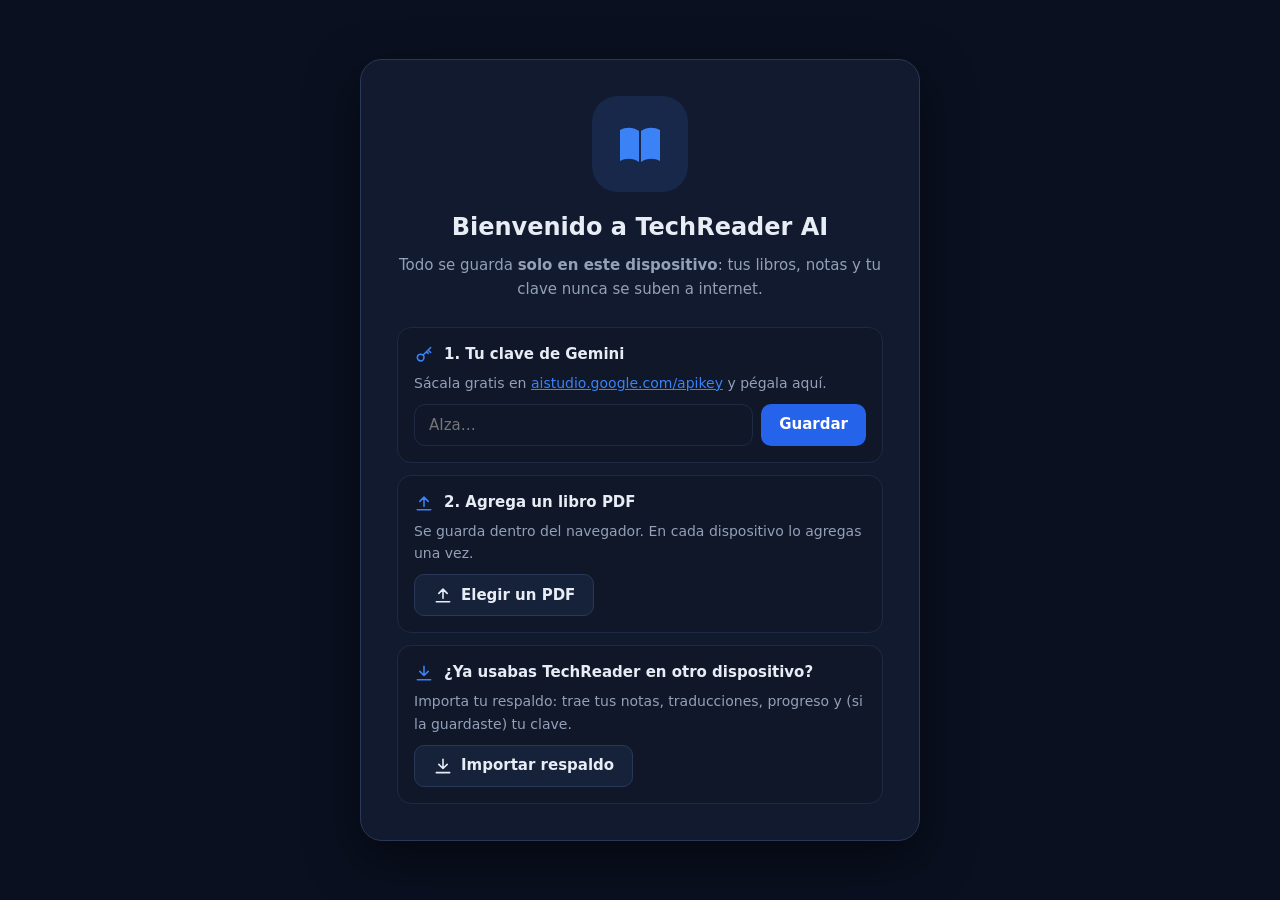
<file: docs/index.html>
<!DOCTYPE html>
<html lang="es" data-tema="oscuro">
<head>
  <meta charset="utf-8">
  <meta name="viewport" content="width=device-width, initial-scale=1, viewport-fit=cover">
  <meta name="theme-color" content="#0a1020">
  <meta name="description" content="Lee libros técnicos en inglés con traducción y explicaciones en español.">
  <title>TechReader AI</title>
  <link rel="manifest" href="manifest.webmanifest">
  <link rel="icon" href="iconos/icono.svg" type="image/svg+xml">
  <link rel="apple-touch-icon" href="iconos/icono-180.png">
  <meta name="apple-mobile-web-app-capable" content="yes">
  <meta name="apple-mobile-web-app-status-bar-style" content="black-translucent">
  <link rel="stylesheet" href="estilos.css?v=4">
</head>
<body>

<!-- ═══════════ Iconos (se reutilizan con <use href="#i-nombre">) ═══════════ -->
<svg width="0" height="0" style="position:absolute" aria-hidden="true">
  <symbol id="i-libro" viewBox="0 0 24 24"><path d="M2 5c3-1.5 6.5-1.5 9.5.5V21c-3-2-6.5-2-9.5-.5zM22 5c-3-1.5-6.5-1.5-9.5.5V21c3-2 6.5-2 9.5-.5z" fill="currentColor" stroke="none"/></symbol>
  <symbol id="i-lector" viewBox="0 0 24 24"><path d="M2 4h6a4 4 0 0 1 4 4v13a3 3 0 0 0-3-3H2zM22 4h-6a4 4 0 0 0-4 4v13a3 3 0 0 1 3-3h7z"/></symbol>
  <symbol id="i-lapiz" viewBox="0 0 24 24"><path d="M12 20h9M16.5 3.5a2.1 2.1 0 0 1 3 3L7 19l-4 1 1-4z"/></symbol>
  <symbol id="i-lista" viewBox="0 0 24 24"><path d="M8 6h13M8 12h13M8 18h13M3 6h.01M3 12h.01M3 18h.01"/></symbol>
  <symbol id="i-check-circulo" viewBox="0 0 24 24"><circle cx="12" cy="12" r="9.5"/><path d="M8 12.5l2.7 2.7L16 9.8"/></symbol>
  <symbol id="i-engranaje" viewBox="0 0 24 24"><circle cx="12" cy="12" r="3"/><path d="M19.4 15a1.7 1.7 0 0 0 .3 1.8l.1.1a2 2 0 1 1-2.8 2.8l-.1-.1a1.7 1.7 0 0 0-1.8-.3 1.7 1.7 0 0 0-1 1.5V21a2 2 0 0 1-4 0v-.1a1.7 1.7 0 0 0-1.1-1.5 1.7 1.7 0 0 0-1.8.3l-.1.1a2 2 0 1 1-2.8-2.8l.1-.1a1.7 1.7 0 0 0 .3-1.8 1.7 1.7 0 0 0-1.5-1H3a2 2 0 0 1 0-4h.1a1.7 1.7 0 0 0 1.5-1.1 1.7 1.7 0 0 0-.3-1.8l-.1-.1a2 2 0 1 1 2.8-2.8l.1.1a1.7 1.7 0 0 0 1.8.3H9a1.7 1.7 0 0 0 1-1.5V3a2 2 0 0 1 4 0v.1a1.7 1.7 0 0 0 1 1.5 1.7 1.7 0 0 0 1.8-.3l.1-.1a2 2 0 1 1 2.8 2.8l-.1.1a1.7 1.7 0 0 0-.3 1.8V9a1.7 1.7 0 0 0 1.5 1H21a2 2 0 0 1 0 4h-.1a1.7 1.7 0 0 0-1.5 1z"/></symbol>
  <symbol id="i-carpeta" viewBox="0 0 24 24"><path d="M3 6.5A1.5 1.5 0 0 1 4.5 5H9l2 2.5h8.5A1.5 1.5 0 0 1 21 9v9.5a1.5 1.5 0 0 1-1.5 1.5h-15A1.5 1.5 0 0 1 3 18.5z" fill="currentColor" stroke="none"/></symbol>
  <symbol id="i-abajo" viewBox="0 0 24 24"><path d="M6 9l6 6 6-6"/></symbol>
  <symbol id="i-izq" viewBox="0 0 24 24"><path d="M19 12H5M11 6l-6 6 6 6"/></symbol>
  <symbol id="i-der" viewBox="0 0 24 24"><path d="M5 12h14M13 6l6 6-6 6"/></symbol>
  <symbol id="i-buscar" viewBox="0 0 24 24"><circle cx="11" cy="11" r="7"/><path d="M20 20l-3.5-3.5"/></symbol>
  <symbol id="i-menos" viewBox="0 0 24 24"><path d="M5 12h14"/></symbol>
  <symbol id="i-mas" viewBox="0 0 24 24"><path d="M12 5v14M5 12h14"/></symbol>
  <symbol id="i-ajustar" viewBox="0 0 24 24"><path d="M4 9V4h5M20 9V4h-5M4 15v5h5M20 15v5h-5"/></symbol>
  <symbol id="i-indice" viewBox="0 0 24 24"><path d="M4 6h10M4 12h16M4 18h12"/></symbol>
  <symbol id="i-rotar" viewBox="0 0 24 24"><path d="M20 12a8 8 0 1 1-2.3-5.7"/><path d="M20 4v4h-4"/></symbol>
  <symbol id="i-descargar" viewBox="0 0 24 24"><path d="M12 4v11M7 10l5 5 5-5M4 20h16"/></symbol>
  <symbol id="i-subir" viewBox="0 0 24 24"><path d="M12 16V5M7 10l5-5 5 5M4 20h16"/></symbol>
  <symbol id="i-imprimir" viewBox="0 0 24 24"><path d="M6 9V3h12v6M6 18H4a1 1 0 0 1-1-1v-6a2 2 0 0 1 2-2h14a2 2 0 0 1 2 2v6a1 1 0 0 1-1 1h-2"/><path d="M7 14h10v7H7z"/></symbol>
  <symbol id="i-pantalla" viewBox="0 0 24 24"><path d="M8 3H3v5M16 3h5v5M8 21H3v-5M16 21h5v-5"/></symbol>
  <symbol id="i-chispa" viewBox="0 0 24 24"><path d="M12 3l1.8 5.2L19 10l-5.2 1.8L12 17l-1.8-5.2L5 10l5.2-1.8zM19 15l.8 2.2L22 18l-2.2.8L19 21l-.8-2.2L16 18l2.2-.8z" fill="currentColor" stroke="none"/></symbol>
  <symbol id="i-globo" viewBox="0 0 24 24"><circle cx="12" cy="12" r="9"/><path d="M3 12h18M12 3a14 14 0 0 1 0 18M12 3a14 14 0 0 0 0 18"/></symbol>
  <symbol id="i-cuaderno" viewBox="0 0 24 24"><path d="M6 3h12a1 1 0 0 1 1 1v16a1 1 0 0 1-1 1H6zM6 3v18M3 7h3M3 12h3M3 17h3M10 8h6M10 12h4"/></symbol>
  <symbol id="i-traducir" viewBox="0 0 24 24"><path d="M4 5h8M8 3v2M5.5 5c1 3.5 3.5 6 6.5 7.5M10.5 5c-.8 3-3 6.2-6.5 8M13 21l4-9 4 9M14.5 18h5"/></symbol>
  <symbol id="i-bombilla" viewBox="0 0 24 24"><path d="M9 18h6M10 21h4M12 3a6 6 0 0 0-3.5 10.9c.6.5 1 1.2 1 2.1h5c0-.9.4-1.6 1-2.1A6 6 0 0 0 12 3z"/></symbol>
  <symbol id="i-documento" viewBox="0 0 24 24"><path d="M14 3H6a1 1 0 0 0-1 1v16a1 1 0 0 0 1 1h12a1 1 0 0 0 1-1V8zM14 3v5h5M8.5 13h7M8.5 17h5"/></symbol>
  <symbol id="i-codigo" viewBox="0 0 24 24"><path d="M8 7l-5 5 5 5M16 7l5 5-5 5M14 4l-4 16"/></symbol>
  <symbol id="i-marcador" viewBox="0 0 24 24"><path d="M6 3h12v18l-6-4.5L6 21z"/></symbol>
  <symbol id="i-copiar" viewBox="0 0 24 24"><rect x="8" y="8" width="12" height="12" rx="2"/><path d="M16 8V5a1 1 0 0 0-1-1H5a1 1 0 0 0-1 1v10a1 1 0 0 0 1 1h3"/></symbol>
  <symbol id="i-cerrar" viewBox="0 0 24 24"><path d="M6 6l12 12M18 6L6 18"/></symbol>
  <symbol id="i-papelera" viewBox="0 0 24 24"><path d="M4 7h16M9 7V4h6v3M6 7l1 13h10l1-13"/></symbol>
  <symbol id="i-check" viewBox="0 0 24 24"><circle cx="12" cy="12" r="10" fill="currentColor" stroke="none"/><path d="M7.5 12.5l3 3 6-6.5" stroke="#0b1220" stroke-width="2.4"/></symbol>
  <symbol id="i-esquema" viewBox="0 0 24 24"><rect x="3" y="3" width="7" height="6" rx="1"/><rect x="14" y="15" width="7" height="6" rx="1"/><rect x="14" y="3" width="7" height="6" rx="1"/><path d="M6.5 9v5a1 1 0 0 0 1 1H14M10 6h4"/></symbol>
  <symbol id="i-grafico" viewBox="0 0 24 24"><path d="M5 20V10M10 20V4M15 20v-7M20 20V8" stroke-width="3"/></symbol>
  <symbol id="i-letra" viewBox="0 0 24 24"><path d="M4 19l5-14 5 14M6 14h6M15 19l3-8 3 8M16 16.5h4"/></symbol>
</svg>

<svg width="0" height="0" style="position:absolute" aria-hidden="true">
  <symbol id="i-llave" viewBox="0 0 24 24"><circle cx="8" cy="15" r="4"/><path d="M11 12l9-9M17 6l3 3M15 8l2 2"/></symbol>
  <symbol id="i-candado" viewBox="0 0 24 24"><rect x="4" y="11" width="16" height="10" rx="2"/><path d="M8 11V7a4 4 0 0 1 8 0v4"/></symbol>
  <symbol id="i-instalar" viewBox="0 0 24 24"><rect x="6" y="2" width="12" height="20" rx="2"/><path d="M12 7v7M9 11l3 3 3-3M10 18h4"/></symbol>
  <symbol id="i-altavoz" viewBox="0 0 24 24"><path d="M4 9v6h4l5 4V5L8 9z"/><path d="M16.5 8.5a5 5 0 0 1 0 7M19 6a8.5 8.5 0 0 1 0 12"/></symbol>
  <symbol id="i-play" viewBox="0 0 24 24"><path d="M7 4.5v15l12-7.5z" fill="currentColor"/></symbol>
  <symbol id="i-pausa" viewBox="0 0 24 24"><path d="M7 4h3.5v16H7zM13.5 4H17v16h-3.5z" fill="currentColor" stroke="none"/></symbol>
  <symbol id="i-atras" viewBox="0 0 24 24"><path d="M6 5v14M19 5l-10 7 10 7z"/></symbol>
  <symbol id="i-adelante" viewBox="0 0 24 24"><path d="M18 5v14M5 5l10 7-10 7z"/></symbol>
  <symbol id="i-nube" viewBox="0 0 24 24"><path d="M7 18a4.5 4.5 0 0 1-.6-8.96A6 6 0 0 1 18 8.5a4.75 4.75 0 0 1-.5 9.5z"/></symbol>
  <symbol id="i-chat" viewBox="0 0 24 24"><path d="M4 5h16v11H9l-5 4z"/><path d="M8 9.5h8M8 12.5h5"/></symbol>
  <symbol id="i-cerebro" viewBox="0 0 24 24"><path d="M9 4a3 3 0 0 0-3 3 3 3 0 0 0-2 5 3 3 0 0 0 2 5 3 3 0 0 0 3 3h1V4zM15 4a3 3 0 0 1 3 3 3 3 0 0 1 2 5 3 3 0 0 1-2 5 3 3 0 0 1-3 3h-1V4z"/></symbol>
  <symbol id="i-salir" viewBox="0 0 24 24"><path d="M15 4h4a1 1 0 0 1 1 1v14a1 1 0 0 1-1 1h-4M10 17l-5-5 5-5M5 12h11"/></symbol>
</svg>

<div class="app">
  <!-- ═══════════ Fila 1: marca + navegación principal ═══════════ -->
  <header class="cabecera">
    <div class="marca">
      <svg class="marca-icono"><use href="#i-libro"/></svg>
      <span class="marca-nombre">TechReader <b>AI</b></span>
      <span class="marca-lema">Tu asistente para aprender programación en español</span>
    </div>

    <nav class="nav-principal" aria-label="Secciones">
      <button class="nav-item activo" data-vista="lector"><svg><use href="#i-lector"/></svg>Lector</button>
      <button class="nav-item" data-vista="notas"><svg><use href="#i-lapiz"/></svg>Mis Notas</button>
      <button class="nav-item" data-vista="glosario"><svg><use href="#i-lista"/></svg>Glosario</button>
      <button class="nav-item" data-vista="cuestionarios"><svg><use href="#i-cerebro"/></svg>Repaso <span class="contador insignia" data-insignia-repaso hidden></span></button>
    </nav>

    <div class="cabecera-derecha">
      <button id="btn-sinc" class="boton-icono grande indicador-sinc" data-estado="apagado" title="Sincronización: desactivada (configúrala en Ajustes)" aria-label="Sincronización"><svg><use href="#i-nube"/></svg><span class="punto-sinc"></span></button>
      <button id="btn-instalar" class="boton-icono grande" title="Instalar como app" aria-label="Instalar como app" hidden><svg><use href="#i-instalar"/></svg></button>
      <button id="btn-ajustes" class="boton-icono grande" title="Ajustes" aria-label="Ajustes"><svg><use href="#i-engranaje"/></svg></button>
      <button id="avatar" class="avatar" title="Ajustes">F</button>
    </div>
  </header>

  <!-- ═══════════ Vista: LECTOR ═══════════ -->
  <section id="vista-lector" class="vista">
    <div class="barra-herramientas">
      <div class="selector-libro" id="selector-libro">
        <button id="btn-libro" class="campo boton-libro" aria-haspopup="listbox" aria-expanded="false">
          <svg class="icono-carpeta"><use href="#i-carpeta"/></svg>
          <span id="titulo-libro" class="titulo-libro">Elige un libro…</span>
          <svg class="flecha"><use href="#i-abajo"/></svg>
        </button>
        <div id="menu-libros" class="menu menu-libros" role="listbox" hidden>
          <div class="menu-titulo">Tus libros en este dispositivo</div>
          <div id="lista-libros"></div>
          <button id="btn-agregar" class="menu-agregar">
            <svg><use href="#i-subir"/></svg>
            <span><b>Agregar PDF…</b><small>Se guarda solo en este dispositivo</small></span>
          </button>
        </div>
      </div>

      <div class="navegacion campo">
        <button id="anterior" class="boton-icono" title="Página anterior (←)" aria-label="Página anterior"><svg><use href="#i-izq"/></svg></button>
        <input id="numero" type="number" inputmode="numeric" min="1" value="1" aria-label="Número de página">
        <span class="de-total">/ <span id="total">–</span></span>
        <button id="siguiente" class="boton-icono" title="Página siguiente (→)" aria-label="Página siguiente"><svg><use href="#i-der"/></svg></button>
      </div>

      <div class="buscador" id="buscador">
        <button id="btn-buscar-movil" class="boton-icono solo-movil" aria-label="Buscar en el libro"><svg><use href="#i-buscar"/></svg></button>
        <label class="campo campo-busqueda">
          <svg><use href="#i-buscar"/></svg>
          <input id="busqueda" type="search" placeholder="Buscar en el libro…" autocomplete="off">
        </label>
        <div id="resultados" class="menu menu-resultados" hidden></div>
      </div>
    </div>

    <div id="area" class="area" data-panel-movil="pdf">
      <!-- Tarjeta izquierda: el PDF -->
      <section id="tarjeta-pdf" class="tarjeta tarjeta-pdf" aria-label="Libro">
        <div class="barra-pdf">
          <div class="grupo-botones">
            <button id="zoom-menos" class="boton-icono" title="Alejar" aria-label="Alejar"><svg><use href="#i-menos"/></svg></button>
            <span id="zoom-valor" class="zoom-valor">100%</span>
            <button id="zoom-mas" class="boton-icono" title="Acercar" aria-label="Acercar"><svg><use href="#i-mas"/></svg></button>
          </div>
          <span class="separador"></span>
          <button id="btn-ajustar" class="boton-icono" title="Ajustar al ancho"><svg><use href="#i-ajustar"/></svg></button>
          <div class="ancla-menu">
            <button id="btn-indice" class="boton-icono" title="Índice del libro"><svg><use href="#i-indice"/></svg></button>
            <div id="menu-indice" class="menu menu-indice" hidden></div>
          </div>
          <button id="btn-rotar" class="boton-icono" title="Rotar página"><svg><use href="#i-rotar"/></svg></button>
          <button id="btn-pantalla" class="boton-icono solo-escritorio" title="Pantalla completa"><svg><use href="#i-pantalla"/></svg></button>
        </div>

        <div id="pdf-scroll" class="pdf-scroll">
          <div id="pagina" class="pagina">
            <canvas id="lienzo"></canvas>
            <div id="capa-texto" class="textLayer"></div>
          </div>
          <div id="sin-pdf" class="vacio" hidden>
            <div class="vacio-ilustracion"><svg><use href="#i-subir"/></svg></div>
            <h3>Falta el PDF en este dispositivo</h3>
            <p>Tus notas y traducciones de este libro ya están aquí (vinieron en el respaldo). Agrega el mismo PDF para seguir leyendo.</p>
            <button id="btn-agregar-faltante" class="boton-primario"><svg><use href="#i-subir"/></svg><span>Elegir el PDF</span></button>
          </div>
        </div>

        <div class="pie-pdf">
          <input id="deslizador" type="range" min="1" max="1" value="1" aria-label="Ir a la página">
          <div class="pie-textos"><span>Página <b id="pie-pagina">1</b></span><span>de <span id="pie-total">–</span></span></div>
        </div>
      </section>

      <div id="divisor" class="divisor" role="separator" aria-orientation="vertical" title="Arrastra para cambiar el tamaño"></div>

      <!-- Tarjeta derecha: asistente, traducción de página y apuntes -->
      <section class="tarjeta tarjeta-asistente" aria-label="Asistente">
        <div class="pestanas" role="tablist">
          <button class="pestana activa" data-pestana="asistente" role="tab"><svg><use href="#i-chispa"/></svg><span>Asistente IA</span></button>
          <button class="pestana" data-pestana="preguntar" role="tab"><svg><use href="#i-chat"/></svg><span>Preguntar</span></button>
          <button class="pestana" data-pestana="pagina" role="tab"><svg><use href="#i-globo"/></svg><span>Traducir página</span></button>
          <button class="pestana" data-pestana="apuntes" role="tab"><svg><use href="#i-cuaderno"/></svg><span>Apuntes</span> <span id="contador-apuntes" class="contador"></span></button>
          <div class="tamano-letra" title="Tamaño de letra">
            <button id="letra-menos" class="boton-icono" aria-label="Letra más pequeña">A<small>−</small></button>
            <button id="letra-mas" class="boton-icono" aria-label="Letra más grande">A<small>+</small></button>
          </div>
        </div>

        <div id="panel-asistente" class="panel-contenido">
          <div id="asistente-vacio" class="vacio">
            <div class="vacio-ilustracion"><svg><use href="#i-chispa"/></svg></div>
            <h3>Selecciona texto en el libro</h3>
            <p class="solo-escritorio">Arrastra el mouse sobre una frase, un párrafo o un código. Aparecerá una barra con:</p>
            <p class="solo-movil">Mantén presionada una palabra y arrastra para seleccionar. Abajo aparecerá una barra con:</p>
            <div class="vacio-acciones">
              <span><svg><use href="#i-traducir"/></svg>Traducir</span>
              <span><svg><use href="#i-bombilla"/></svg>Explicar</span>
              <span><svg><use href="#i-documento"/></svg>Resumir</span>
              <span><svg><use href="#i-codigo"/></svg>Ejemplo</span>
              <span><svg><use href="#i-marcador"/></svg>Guardar</span>
            </div>
          </div>
          <div id="asistente-contenido" hidden>
            <details id="fragmento" class="fragmento">
              <summary><span class="etiqueta">Fragmento seleccionado · pág. <span id="fragmento-pagina"></span></span></summary>
              <p id="fragmento-texto"></p>
            </details>
            <div id="tarjetas"></div>
            <div id="mas-acciones" class="mas-acciones"></div>
          </div>
        </div>

        <div id="panel-preguntar" class="panel-contenido panel-chat" hidden>
          <div class="chat-contexto">
            <span><svg><use href="#i-chat"/></svg>Preguntas sobre la <b>página <span id="chat-pagina">–</span></b></span>
            <button id="chat-nueva" class="boton-chico" hidden>Nueva conversación</button>
          </div>
          <div id="chat-mensajes" class="chat-mensajes"></div>
          <div id="chat-sugerencias" class="chat-sugerencias"></div>
          <form id="chat-form" class="chat-form">
            <textarea id="chat-entrada" rows="1" placeholder="Escribe tu pregunta… (Enter para enviar)"></textarea>
            <button class="boton-primario" type="submit" aria-label="Enviar">Enviar</button>
          </form>
        </div>

        <div id="panel-pagina" class="panel-contenido" hidden>
          <div class="acciones-pagina">
            <div id="modo-lectura" class="segmentado" role="radiogroup" aria-label="Cómo leer la página">
              <button data-modo="auto" role="radio" aria-checked="true" title="Usa el texto del PDF; si sale ilegible o desordenado, envía la página como imagen">Auto</button>
              <button data-modo="texto" role="radio" aria-checked="false" title="Solo el texto del PDF: más rápido y gasta menos cuota">Texto</button>
              <button data-modo="mixto" role="radio" aria-checked="false" title="Texto + imagen: Gemini también ve las figuras para explicarlas">Mixto</button>
              <button data-modo="imagen" role="radio" aria-checked="false" title="Gemini lee la página mirándola: para escaneos, diapositivas y libros muy visuales (Head First)">Imagen</button>
            </div>
            <button id="btn-traducir" class="boton-primario"><svg><use href="#i-traducir"/></svg><span>Traducir página</span></button>
          </div>
          <div class="acciones-voz">
            <button id="btn-escuchar" class="boton-chico voz" title="Escuchar la traducción (L)"><svg><use href="#i-altavoz"/></svg>Escuchar traducción</button>
            <button id="btn-escuchar-ingles" class="boton-chico voz" title="Escuchar el texto original en inglés"><svg><use href="#i-altavoz"/></svg>Original en inglés</button>
          </div>
          <div id="estado-pagina" class="estado-pagina"></div>
          <div id="aviso" class="aviso" hidden></div>
          <article id="traduccion" class="prosa"></article>
          <details class="depurar">
            <summary>🔍 Ver el texto que extrajo el lector</summary>
            <pre id="texto-extraido"></pre>
          </details>
        </div>

        <div id="panel-apuntes" class="panel-contenido" hidden>
          <div id="lista-apuntes" class="lista-notas"></div>
        </div>

        <div class="progreso">
          <svg class="progreso-icono"><use href="#i-grafico"/></svg>
          <div class="progreso-info">
            <div class="progreso-titulo">Tu progreso</div>
            <div id="progreso-detalle" class="progreso-detalle">—</div>
            <div class="progreso-barra"><div id="progreso-relleno"></div></div>
          </div>
          <div id="progreso-porcentaje" class="progreso-porcentaje">0%</div>
        </div>
      </section>
    </div>
  </section>

  <!-- ═══════════ Vista: MIS NOTAS ═══════════ -->
  <section id="vista-notas" class="vista vista-pagina" hidden>
    <div class="contenedor">
      <div class="vista-cabecera">
        <div>
          <h1>Mis Notas</h1>
          <p>Todo lo que guardaste con <b>Guardar</b> mientras leías.</p>
        </div>
        <div class="vista-filtros">
          <label class="campo campo-busqueda"><svg><use href="#i-buscar"/></svg><input id="filtro-notas" type="search" placeholder="Filtrar notas…"></label>
          <select id="filtro-libro" class="campo"></select>
        </div>
      </div>
      <div id="todas-notas" class="lista-notas cuadricula"></div>
    </div>
  </section>

  <section id="vista-glosario" class="vista vista-pagina" hidden>
    <div class="contenedor">
      <div class="vista-cabecera">
        <div>
          <h1>Glosario <span id="glosario-total" class="contador grande"></span></h1>
          <p>Los términos del <b>📌 Vocabulario</b> de tus traducciones se agregan solos. También puedes agregar los tuyos.</p>
        </div>
        <div class="vista-filtros">
          <label class="campo campo-busqueda"><svg><use href="#i-buscar"/></svg><input id="filtro-glosario" type="search" placeholder="Buscar término…"></label>
          <select id="filtro-glosario-libro" class="campo"></select>
        </div>
      </div>
      <details class="formulario-plegable">
        <summary>＋ Agregar un término</summary>
        <form id="form-glosario" class="fila">
          <input id="g-termino" class="campo" placeholder="Término en inglés (ej. viewport)" required maxlength="60">
          <input id="g-traduccion" class="campo" placeholder="Traducción" required maxlength="120">
          <input id="g-explicacion" class="campo" placeholder="Explicación corta (opcional)" maxlength="300">
          <button class="boton-primario">Agregar</button>
        </form>
      </details>
      <div id="lista-glosario" class="cuadricula-glosario"></div>
    </div>
  </section>

  <section id="vista-cuestionarios" class="vista vista-pagina" hidden>
    <div class="contenedor contenedor-estrecho">
      <div class="vista-cabecera">
        <div>
          <h1>Repaso</h1>
          <p>Repasa tus términos justo antes de olvidarlos, y ponte a prueba con lo que leíste.</p>
        </div>
        <div class="segmentado" id="repaso-modo">
          <button data-modo="tarjetas" class="activo">🧠 Tarjetas</button>
          <button data-modo="cuestionario">📝 Cuestionario con IA</button>
        </div>
      </div>
      <div id="repaso-tarjetas"></div>
      <div id="repaso-cuestionario" hidden></div>
    </div>
  </section>

  <!-- Barra inferior (solo celular) -->
  <nav class="barra-movil" aria-label="Navegación">
    <button data-movil="pdf" class="activo"><svg><use href="#i-lector"/></svg>Libro</button>
    <button data-movil="asistente"><svg><use href="#i-chispa"/></svg>Asistente</button>
    <button data-movil="glosario"><svg><use href="#i-lista"/></svg>Glosario</button>
    <button data-movil="cuestionarios"><svg><use href="#i-cerebro"/></svg>Repaso<span class="contador insignia" data-insignia-repaso hidden></span></button>
    <button data-movil="notas"><svg><use href="#i-lapiz"/></svg>Notas</button>
  </nav>
</div>

<!-- ═══════════ Bienvenida / configuración inicial ═══════════ -->
<section id="bienvenida" class="pantalla-completa" hidden>
  <div class="bienvenida-caja">
    <div class="vacio-ilustracion grande"><svg><use href="#i-libro"/></svg></div>
    <h1>Bienvenido a TechReader AI</h1>
    <p>Todo se guarda <b>solo en este dispositivo</b>: tus libros, notas y tu clave nunca se suben a internet.</p>

    <ol class="pasos">
      <li id="paso-clave">
        <div class="paso-titulo"><svg><use href="#i-llave"/></svg><b>1. Tu clave de Gemini</b> <span id="paso-clave-estado" class="paso-estado"></span></div>
        <p>Sácala gratis en <a href="https://aistudio.google.com/apikey" target="_blank" rel="noopener">aistudio.google.com/apikey</a> y pégala aquí.</p>
        <div class="fila">
          <input id="bienvenida-clave" class="campo" type="password" placeholder="AIza…" autocomplete="off">
          <button id="bienvenida-probar" class="boton-primario">Guardar</button>
        </div>
      </li>
      <li>
        <div class="paso-titulo"><svg><use href="#i-subir"/></svg><b>2. Agrega un libro PDF</b></div>
        <p>Se guarda dentro del navegador. En cada dispositivo lo agregas una vez.</p>
        <button id="bienvenida-pdf" class="boton-primario secundario"><svg><use href="#i-subir"/></svg><span>Elegir un PDF</span></button>
      </li>
      <li>
        <div class="paso-titulo"><svg><use href="#i-descargar"/></svg><b>¿Ya usabas TechReader en otro dispositivo?</b></div>
        <p>Importa tu respaldo: trae tus notas, traducciones, progreso y (si la guardaste) tu clave.</p>
        <button id="bienvenida-importar" class="boton-primario secundario"><svg><use href="#i-descargar"/></svg><span>Importar respaldo</span></button>
      </li>
    </ol>
  </div>
</section>

<!-- ═══════════ Bloqueo con PIN ═══════════ -->
<section id="bloqueo" class="pantalla-completa" hidden>
  <form id="form-pin" class="bienvenida-caja bloqueo-caja">
    <div class="vacio-ilustracion grande"><svg><use href="#i-candado"/></svg></div>
    <h1>TechReader AI</h1>
    <p>Escribe tu PIN para entrar.</p>
    <input id="pin-entrada" class="campo pin" type="password" inputmode="numeric" autocomplete="off" maxlength="12" aria-label="PIN">
    <button class="boton-primario" type="submit">Entrar</button>
    <button id="pin-olvide" class="enlace" type="button">Olvidé mi PIN</button>
  </form>
</section>

<!-- Reproductor de lectura en voz alta -->
<div id="reproductor" class="reproductor" hidden>
  <div class="rep-info">
    <span id="rep-titulo" class="rep-titulo">Leyendo…</span>
    <span id="rep-avance" class="rep-avance"></span>
  </div>
  <div class="rep-controles">
    <button id="rep-anterior" class="boton-icono" title="Párrafo anterior" aria-label="Párrafo anterior"><svg><use href="#i-atras"/></svg></button>
    <button id="rep-play" class="rep-play" title="Pausar / continuar (L)" aria-label="Pausar o continuar"><svg><use href="#i-pausa"/></svg></button>
    <button id="rep-siguiente" class="boton-icono" title="Párrafo siguiente" aria-label="Párrafo siguiente"><svg><use href="#i-adelante"/></svg></button>
  </div>
  <select id="rep-velocidad" class="rep-velocidad" title="Velocidad" aria-label="Velocidad">
    <option value="0.75">0.75×</option><option value="0.9">0.9×</option><option value="1">1×</option>
    <option value="1.15">1.15×</option><option value="1.3">1.3×</option><option value="1.5">1.5×</option>
    <option value="1.75">1.75×</option><option value="2">2×</option>
  </select>
  <label class="rep-seguir" title="Al terminar la página, pasar a la siguiente y seguir leyendo (modo audiolibro)">
    <input id="rep-seguir" type="checkbox"><span>Seguir</span>
  </label>
  <button id="rep-cerrar" class="boton-icono" title="Detener" aria-label="Detener lectura"><svg><use href="#i-cerrar"/></svg></button>
</div>

<!-- Barra de acciones que aparece al seleccionar texto -->
<div id="barra-seleccion" class="barra-seleccion" hidden>
  <button data-accion="traducir"><svg><use href="#i-traducir"/></svg>Traducir</button>
  <button data-accion="explicar"><svg><use href="#i-bombilla"/></svg>Explicar</button>
  <button data-accion="resumir"><svg><use href="#i-documento"/></svg>Resumir</button>
  <button data-accion="ejemplo"><svg><use href="#i-codigo"/></svg>Ejemplo</button>
  <button data-accion="preguntar"><svg><use href="#i-chat"/></svg>Preguntar</button>
  <button data-accion="guardar"><svg><use href="#i-marcador"/></svg>Guardar</button>
</div>

<!-- ═══════════ Laboratorio (▶ Probar código) ═══════════ -->
<div id="laboratorio" class="modal-fondo laboratorio-fondo" data-modo="web" data-vista-movil="codigo" hidden>
  <div class="laboratorio" role="dialog" aria-label="Laboratorio de código">
    <div class="lab-cabecera">
      <h2><svg><use href="#i-play"/></svg>Laboratorio</h2>
      <div class="segmentado" id="lab-pestanas">
        <button data-pestana="html">HTML</button>
        <button data-pestana="css">CSS</button>
        <button data-pestana="js">JS</button>
        <button data-pestana="python">Python</button>
      </div>
      <div class="lab-acciones">
        <button id="lab-ia" class="boton-chico" title="Gemini completa el fragmento para que se pueda ejecutar"><svg><use href="#i-chispa"/></svg><span>Hacer ejecutable</span></button>
        <button id="lab-restablecer" class="boton-chico" title="Volver al código original">Restablecer</button>
        <button id="lab-copiar" class="boton-chico" title="Copiar el código"><svg><use href="#i-copiar"/></svg></button>
        <button id="lab-ejecutar" class="boton-primario" title="Ejecutar (Ctrl + Enter)"><svg><use href="#i-play"/></svg><span>Ejecutar</span></button>
        <button id="lab-cerrar" class="boton-icono" aria-label="Cerrar laboratorio"><svg><use href="#i-cerrar"/></svg></button>
      </div>
    </div>
    <div class="segmentado solo-movil lab-vista-movil" id="lab-vista-movil">
      <button data-vista="codigo">Código</button>
      <button data-vista="resultado">Resultado</button>
    </div>
    <div class="lab-cuerpo">
      <div class="lab-editor"><textarea id="lab-codigo" spellcheck="false" autocapitalize="off" autocomplete="off" aria-label="Editor de código"></textarea></div>
      <div class="lab-salida">
        <iframe id="lab-iframe" class="lab-iframe" sandbox="allow-scripts allow-modals allow-forms" title="Resultado"></iframe>
        <div class="lab-consola-caja">
          <div class="lab-consola-titulo"><span>Consola</span><button id="lab-limpiar" class="enlace">Limpiar</button></div>
          <div id="lab-consola" class="lab-consola"></div>
        </div>
      </div>
    </div>
  </div>
</div>

<!-- ═══════════ Ajustes ═══════════ -->
<div id="ajustes" class="modal-fondo" hidden>
  <div class="modal" role="dialog" aria-labelledby="ajustes-titulo">
    <div class="modal-cabecera">
      <h2 id="ajustes-titulo">Ajustes</h2>
      <button id="ajustes-cerrar" class="boton-icono" aria-label="Cerrar"><svg><use href="#i-cerrar"/></svg></button>
    </div>
    <div class="modal-cuerpo">
      <h3>Gemini (inteligencia artificial)</h3>
      <div class="ajuste">
        <span>Tu clave de API <b id="estado-clave"></b></span>
        <div class="fila">
          <input id="ajuste-clave" class="campo" type="password" placeholder="AIza…" autocomplete="off">
          <button id="probar-clave" class="boton-primario">Probar y guardar</button>
        </div>
        <small class="ayuda">Gratis en <a href="https://aistudio.google.com/apikey" target="_blank" rel="noopener">aistudio.google.com/apikey</a>. Se guarda solo en este navegador.</small>
      </div>
      <div class="ajuste">
        <span>Modelos (en orden de uso)</span>
        <input id="ajuste-modelos" class="campo" type="text" spellcheck="false">
        <small class="ayuda">Se eligen solos al probar la clave. Si uno se queda sin cuota, se usa el siguiente.</small>
      </div>

      <h3>Lectura en voz alta</h3>
      <div class="ajuste">
        <span>Voz en español</span>
        <div class="fila">
          <select id="ajuste-voz-es" class="campo"></select>
          <button id="probar-voz-es" class="boton-primario secundario" type="button">Probar</button>
        </div>
      </div>
      <div class="ajuste">
        <span>Voz en inglés (para el original)</span>
        <div class="fila">
          <select id="ajuste-voz-en" class="campo"></select>
          <button id="probar-voz-en" class="boton-primario secundario" type="button">Probar</button>
        </div>
        <small class="ayuda">Son las voces que trae tu dispositivo. En Edge y en Android suele haber voces "naturales" que suenan mejor.</small>
      </div>

      <h3>Apariencia</h3>
      <div class="ajuste">
        <span>Tema</span>
        <div class="segmentado" id="tema">
          <button data-valor="oscuro">Oscuro</button>
          <button data-valor="sepia">Sepia</button>
          <button data-valor="claro">Claro</button>
        </div>
      </div>
      <div class="ajuste">
        <span>Tamaño de letra <b id="ajuste-letra-valor"></b></span>
        <input id="ajuste-letra" type="range" min="14" max="30" step="1">
      </div>
      <div class="ajuste">
        <span>Interlineado <b id="ajuste-interlineado-valor"></b></span>
        <input id="ajuste-interlineado" type="range" min="1.4" max="2.2" step="0.1">
      </div>
      <div class="ajuste">
        <span>Tipo de letra</span>
        <div class="segmentado" id="fuente">
          <button data-valor="sans">Sans (moderna)</button>
          <button data-valor="serif">Serif (libro)</button>
        </div>
      </div>
      <label class="interruptor"><input id="pdf-oscuro" type="checkbox"><span>Oscurecer la página del PDF (lectura nocturna)</span></label>
      <label class="interruptor"><input id="auto" type="checkbox"><span>Traducir la página automáticamente al cambiar de página</span></label>
      <div class="ajuste">
        <span>Tu nombre (para el avatar)</span>
        <input id="ajuste-nombre" class="campo" type="text" maxlength="30">
      </div>

      <h3>Sincronización entre dispositivos</h3>
      <p class="ayuda">Tus notas, traducciones, glosario y progreso se guardan en un repositorio <b>privado</b> de tu GitHub y se sincronizan solos. Los PDF y tu clave de Gemini <b>no</b> se suben. <span id="sinc-ultima"></span></p>
      <details class="guia">
        <summary>¿Cómo lo configuro? (5 minutos, una sola vez)</summary>
        <ol>
          <li>Crea un repositorio <b>Private</b> llamado <code>techreader-datos</code> en <a href="https://github.com/new" target="_blank" rel="noopener">github.com/new</a>.</li>
          <li>Crea un token en <a href="https://github.com/settings/personal-access-tokens/new" target="_blank" rel="noopener">GitHub → Fine-grained token</a>:
            <i>Repository access</i> → <b>Only select repositories</b> → <code>techreader-datos</code>;
            <i>Permissions</i> → <b>Contents: Read and write</b>; vencimiento: 1 año.</li>
          <li>Copia el token (empieza con <code>github_pat_</code>) y pégalo aquí abajo.</li>
          <li>En tus otros dispositivos haz lo mismo, o importa un respaldo que incluya el token.</li>
        </ol>
      </details>
      <div class="ajuste">
        <span>Repositorio <b id="estado-sinc"></b></span>
        <input id="sinc-repo" class="campo" type="text" placeholder="tu-usuario/techreader-datos" spellcheck="false" autocapitalize="off">
      </div>
      <div class="ajuste">
        <span>Token de GitHub</span>
        <input id="sinc-token" class="campo" type="password" placeholder="github_pat_…" autocomplete="off">
      </div>
      <div class="fila botones">
        <button id="sinc-conectar" class="boton-primario"><svg><use href="#i-nube"/></svg><span>Conectar y sincronizar</span></button>
        <button id="sinc-desconectar" class="boton-primario secundario">Desconectar</button>
      </div>
      <label class="interruptor"><input id="sinc-auto" type="checkbox" checked><span>Sincronizar automáticamente</span></label>

      <h3>Tus datos</h3>
      <p class="ayuda">Todo vive en este navegador. Haz un respaldo de vez en cuando y úsalo para pasar tu avance a otro dispositivo. <span id="espacio-usado"></span></p>
      <label class="interruptor"><input id="respaldo-con-clave" type="checkbox"><span>Incluir mi clave de Gemini y mi token de sincronización (cifrados con una contraseña)</span></label>
      <div class="fila botones">
        <button id="btn-exportar" class="boton-primario"><svg><use href="#i-descargar"/></svg><span>Descargar respaldo</span></button>
        <button id="btn-importar" class="boton-primario secundario"><svg><use href="#i-subir"/></svg><span>Importar respaldo</span></button>
      </div>

      <h3>Seguridad</h3>
      <div class="ajuste">
        <span>PIN para abrir la app <b id="estado-pin"></b></span>
        <div class="fila">
          <input id="ajuste-pin" class="campo" type="password" inputmode="numeric" placeholder="Nuevo PIN (4 a 12 dígitos)" maxlength="12" autocomplete="new-password">
          <button id="guardar-pin" class="boton-primario secundario">Guardar PIN</button>
          <button id="quitar-pin" class="boton-primario secundario">Quitar</button>
        </div>
        <small class="ayuda">Útil en la PC del trabajo. Es una protección básica, no un cifrado.</small>
      </div>
      <button id="btn-salir" class="boton-peligro"><svg><use href="#i-salir"/></svg><span>Salir de este dispositivo (borrar todo)</span></button>

      <h3>Atajos de teclado</h3>
      <div class="atajos">
        <p><kbd>←</kbd> <kbd>→</kbd><span>cambiar de página</span></p>
        <p><kbd>T</kbd><span>traducir la selección (o la página si no hay selección)</span></p>
        <p><kbd>E</kbd><span>explicar la selección</span></p>
        <p><kbd>L</kbd><span>escuchar la página / pausar la lectura</span></p>
        <p><kbd>Espacio</kbd> <kbd>1</kbd>–<kbd>4</kbd><span>en Repaso: mostrar respuesta y calificar</span></p>
        <p><kbd>Ctrl</kbd> <kbd>Enter</kbd><span>en el Laboratorio: ejecutar</span></p>
        <p><kbd>+</kbd> <kbd>−</kbd><span>tamaño de letra</span></p>
        <p><kbd>Ctrl</kbd> <kbd>F</kbd><span>buscar en el libro</span></p>
        <p><kbd>Esc</kbd><span>cerrar menús</span></p>
      </div>
    </div>
  </div>
</div>

<!-- Ventana para pedir una contraseña (respaldo cifrado) -->
<div id="dialogo" class="modal-fondo" hidden>
  <form id="dialogo-form" class="modal modal-chico">
    <div class="modal-cabecera"><h2 id="dialogo-titulo"></h2></div>
    <div class="modal-cuerpo">
      <p id="dialogo-texto" class="ayuda"></p>
      <input id="dialogo-entrada" class="campo" type="password" autocomplete="off">
      <div class="fila botones">
        <button class="boton-primario" type="submit">Aceptar</button>
        <button id="dialogo-cancelar" class="boton-primario secundario" type="button">Cancelar</button>
      </div>
    </div>
  </form>
</div>

<input id="archivo-pdf" type="file" accept="application/pdf,.pdf" hidden>
<input id="archivo-respaldo" type="file" accept="application/json,.json" hidden>
<div id="soltar" class="soltar" hidden><div><svg><use href="#i-subir"/></svg>Suelta el PDF para agregarlo</div></div>
<div id="avisos" class="avisos" aria-live="polite"></div>

<div id="error-carga" class="error-carga" hidden>
  <h2>⚠️ La interfaz no pudo cargar</h2>
  <p>Recarga la página sin caché (<kbd>Ctrl</kbd> + <kbd>Shift</kbd> + <kbd>R</kbd>). Si sigue igual, envíale a Claude una captura de este cuadro.</p>
</div>
<script>
  window.erroresCarga = [];
  window.addEventListener("error", function (e) {
    window.erroresCarga.push((e.message || "Error") + (e.filename ? " (" + e.filename.split("/").pop() + ":" + e.lineno + ")" : ""));
  });
  function mostrarErrorCarga(extra) {
    if (window.appLista) return;
    if (extra) window.erroresCarga.push(extra);
    var caja = document.getElementById("error-carga");
    caja.hidden = false;
    if (window.erroresCarga.length) {
      var pre = document.createElement("pre");
      pre.textContent = "Detalle técnico:\n" + window.erroresCarga.join("\n") + "\n\nNavegador: " + navigator.userAgent;
      caja.appendChild(pre);
    }
  }
  setTimeout(function () { mostrarErrorCarga(); }, 10000);
</script>
<script type="module" src="app.js?v=4" onerror="mostrarErrorCarga('No se pudo descargar app.js')"></script>
</body>
</html>
</file>
<file: docs/estilos.css>
/* ==========================================================================
   TechReader AI — estilos
   Todos los colores salen de variables (--fondo, --acento, ...).
   Cambiar de tema = cambiar data-tema en <html>. Ver "1. Temas".
   ========================================================================== */

/* ───────────── 1. Temas ───────────── */
:root, [data-tema="oscuro"] {
  --fondo: #0a1020;
  --fondo-2: #0d1426;
  --tarjeta: #111a2e;
  --tarjeta-2: #16213a;
  --campo: #0f1729;
  --borde: #1e2a45;
  --borde-fuerte: #2a3858;
  --texto: #e7ecf5;
  --texto-suave: #93a0b8;
  --texto-tenue: #64708a;
  --acento: #3b82f6;
  --acento-fuerte: #2563eb;
  --acento-texto: #ffffff;
  --acento-suave: rgba(59, 130, 246, .14);
  --fondo-pdf: #0b1222;
  --seleccion: rgba(59, 130, 246, .35);
  --sombra: 0 18px 50px rgba(0, 0, 0, .5);
  --codigo-fondo: #0a1121;
  --verde: #34d399;  --verde-fondo: rgba(16, 185, 129, .09);  --verde-borde: rgba(52, 211, 153, .22);
  --morado: #c4b5fd; --morado-fondo: rgba(139, 92, 246, .11); --morado-borde: rgba(167, 139, 250, .25);
  --cian: #5eead4;   --cian-fondo: rgba(20, 184, 166, .08);   --cian-borde: rgba(94, 234, 212, .2);
  --ambar: #fbbf24;  --ambar-fondo: rgba(245, 158, 11, .1);   --ambar-borde: rgba(251, 191, 36, .25);
  color-scheme: dark;
}
[data-tema="claro"] {
  --fondo: #eef2f8; --fondo-2: #e6ebf3; --tarjeta: #ffffff; --tarjeta-2: #f4f6fb; --campo: #f6f8fc;
  --borde: #dde3ee; --borde-fuerte: #c9d2e2;
  --texto: #142037; --texto-suave: #55627a; --texto-tenue: #8a95a9;
  --acento: #2563eb; --acento-fuerte: #1d4ed8; --acento-suave: rgba(37, 99, 235, .1);
  --fondo-pdf: #e3e8f1; --seleccion: rgba(37, 99, 235, .25);
  --sombra: 0 14px 40px rgba(20, 35, 70, .14);
  --codigo-fondo: #0f172a;
  --verde: #047857; --verde-fondo: #ecfdf5; --verde-borde: #a7f3d0;
  --morado: #6d28d9; --morado-fondo: #f5f3ff; --morado-borde: #ddd6fe;
  --cian: #0f766e; --cian-fondo: #f0fdfa; --cian-borde: #99f6e4;
  --ambar: #b45309; --ambar-fondo: #fffbeb; --ambar-borde: #fde68a;
  color-scheme: light;
}
[data-tema="sepia"] {
  --fondo: #ece3cf; --fondo-2: #e6dcc5; --tarjeta: #f7f0df; --tarjeta-2: #efe6d0; --campo: #f3ebd8;
  --borde: #dccfb0; --borde-fuerte: #cbbb96;
  --texto: #3b2f22; --texto-suave: #6f5d47; --texto-tenue: #9a876c;
  --acento: #9a5b1e; --acento-fuerte: #7f4914; --acento-suave: rgba(154, 91, 30, .12);
  --fondo-pdf: #e2d7bd; --seleccion: rgba(154, 91, 30, .28);
  --sombra: 0 14px 36px rgba(80, 55, 20, .16);
  --codigo-fondo: #2b231b;
  --verde: #3f6b2a; --verde-fondo: #eef0d9; --verde-borde: #cdd5a8;
  --morado: #6b3f86; --morado-fondo: #f1e6ea; --morado-borde: #dbc5d2;
  --cian: #2d6a66; --cian-fondo: #e6eedf; --cian-borde: #bfd3c4;
  --ambar: #9a5b1e; --ambar-fondo: #f6e7c8; --ambar-borde: #e7cf9f;
  color-scheme: light;
}

/* Variables de lectura (las cambia app.js desde Ajustes) */
:root {
  --letra: 18px;
  --interlineado: 1.65;
  --fuente-ui: "Segoe UI Variable Text", "Segoe UI", system-ui, -apple-system, "Helvetica Neue", Arial, sans-serif;
  --fuente-lectura: var(--fuente-ui);
  --fuente-codigo: "Cascadia Code", "Cascadia Mono", Consolas, "SF Mono", Menlo, monospace;
  --split: 52%;
  --radio: 14px;
}
[data-fuente="serif"] { --fuente-lectura: Charter, "Iowan Old Style", "Sitka Text", Cambria, Georgia, serif; }

/* ───────────── 2. Base ───────────── */
* { box-sizing: border-box; }
html, body { height: 100%; margin: 0; }
body {
  background: var(--fondo); color: var(--texto);
  font: 15px/1.45 var(--fuente-ui);
  -webkit-font-smoothing: antialiased;
  overflow: hidden;
}
button, input, select { font: inherit; color: inherit; }
button { cursor: pointer; }
[hidden] { display: none !important; }
svg { width: 20px; height: 20px; flex: none; fill: none; stroke: currentColor; stroke-width: 1.9; stroke-linecap: round; stroke-linejoin: round; }
kbd {
  display: inline-block; min-width: 22px; text-align: center;
  font: 600 11px var(--fuente-ui); padding: 2px 6px; border-radius: 6px;
  border: 1px solid var(--borde-fuerte); border-bottom-width: 2px;
  background: var(--tarjeta-2); color: var(--texto-suave);
}
:focus-visible { outline: 2px solid var(--acento); outline-offset: 2px; }
::selection { background: var(--seleccion); }
::-webkit-scrollbar { width: 10px; height: 10px; }
::-webkit-scrollbar-thumb { background: var(--borde-fuerte); border-radius: 10px; border: 2px solid transparent; background-clip: padding-box; }
::-webkit-scrollbar-track { background: transparent; }

.app { height: 100%; display: flex; flex-direction: column; }

/* Piezas reutilizables */
.campo {
  display: flex; align-items: center; gap: 10px;
  height: 46px; padding: 0 14px;
  background: var(--campo); border: 1px solid var(--borde); border-radius: 11px;
}
.campo input, .campo select { background: none; border: 0; outline: none; min-width: 0; width: 100%; }
select.campo { appearance: auto; }
.boton-icono {
  display: inline-grid; place-items: center;
  width: 38px; height: 38px; border-radius: 9px;
  background: none; border: 0; color: var(--texto-suave); text-decoration: none;
  transition: background .15s, color .15s;
}
.boton-icono:hover { background: var(--tarjeta-2); color: var(--texto); }
.boton-icono.grande svg { width: 24px; height: 24px; }
.boton-icono small { font-size: 10px; }
.boton-primario {
  display: inline-flex; align-items: center; gap: 8px;
  height: 42px; padding: 0 18px; border: 0; border-radius: 10px;
  background: var(--acento-fuerte); color: var(--acento-texto); font-weight: 600;
  transition: filter .15s, transform .1s;
}
.boton-primario:hover { filter: brightness(1.12); }
.boton-primario:active { transform: translateY(1px); }
.boton-primario:disabled { opacity: .6; cursor: progress; }
.boton-primario.secundario { background: var(--tarjeta-2); color: var(--texto); border: 1px solid var(--borde-fuerte); }
.boton-chico {
  white-space: nowrap; flex: none;
  display: inline-flex; align-items: center; gap: 6px;
  height: 30px; padding: 0 10px; border-radius: 8px;
  background: var(--tarjeta-2); border: 1px solid var(--borde); color: var(--texto-suave);
  font-size: 13px;
}
.boton-chico svg { width: 15px; height: 15px; }
.boton-chico:hover { color: var(--texto); border-color: var(--borde-fuerte); }
.etiqueta { font-size: 12px; font-weight: 600; letter-spacing: .04em; color: var(--texto-suave); }
.segmentado { display: inline-flex; gap: 2px; padding: 3px; border-radius: 10px; background: var(--campo); border: 1px solid var(--borde); }
.segmentado button { border: 0; background: none; padding: 6px 14px; border-radius: 8px; color: var(--texto-suave); font-size: 14px; }
.segmentado button[aria-checked="true"], .segmentado button.activo { background: var(--acento-fuerte); color: #fff; }

.menu {
  position: absolute; z-index: 50;
  background: var(--tarjeta); border: 1px solid var(--borde-fuerte); border-radius: 12px;
  box-shadow: var(--sombra); padding: 6px;
  animation: aparecer .14s ease-out;
}
@keyframes aparecer { from { opacity: 0; transform: translateY(-4px); } }

/* ───────────── 3. Cabecera ───────────── */
.cabecera {
  display: flex; align-items: center; gap: 24px;
  height: 72px; padding: 0 26px; flex: none;
}
.marca { display: flex; align-items: center; gap: 12px; min-width: 0; }
.marca-icono { width: 40px; height: 40px; color: var(--acento); }
.marca-nombre { font-size: 24px; font-weight: 700; letter-spacing: -.02em; white-space: nowrap; }
.marca-nombre b { color: var(--acento); }
.marca-lema { margin-left: 20px; color: var(--texto-suave); font-size: 15px; white-space: nowrap; overflow: hidden; text-overflow: ellipsis; }
.nav-principal { display: flex; gap: 6px; margin-left: auto; }
.nav-item {
  display: inline-flex; align-items: center; gap: 9px;
  height: 46px; padding: 0 18px; border-radius: 10px;
  border: 0; background: none; color: var(--texto); font-size: 16px;
  transition: background .15s;
}
.nav-item:hover { background: var(--tarjeta); }
.nav-item.activo { background: var(--acento-fuerte); color: #fff; box-shadow: 0 6px 18px rgba(37, 99, 235, .35); }
.cabecera-derecha { display: flex; align-items: center; gap: 10px; padding-left: 16px; border-left: 1px solid var(--borde); }
.avatar {
  width: 44px; height: 44px; border-radius: 50%; border: 0;
  background: var(--acento-fuerte); color: #fff; font-size: 18px; font-weight: 600;
}

/* ───────────── 4. Vista Lector ───────────── */
.vista { flex: 1; min-height: 0; display: flex; flex-direction: column; }
.barra-herramientas {
  display: flex; align-items: center; gap: 16px;
  padding: 4px 16px 14px; flex: none;
}
.selector-libro { position: relative; width: min(650px, 40vw); }
.boton-libro { width: 100%; cursor: pointer; text-align: left; }
.boton-libro:hover { border-color: var(--borde-fuerte); }
.icono-carpeta { color: #f5b942; width: 24px; height: 24px; }
.titulo-libro { flex: 1; min-width: 0; font-size: 16px; white-space: nowrap; overflow: hidden; text-overflow: ellipsis; }
.flecha { color: var(--texto-suave); transition: transform .15s; }
.boton-libro[aria-expanded="true"] .flecha { transform: rotate(180deg); }

.menu-libros { top: calc(100% + 6px); left: 0; right: 0; max-height: 60vh; overflow: auto; }
.menu-titulo { padding: 8px 10px 6px; font-size: 12px; font-weight: 600; color: var(--texto-tenue); text-transform: uppercase; letter-spacing: .08em; }
.item-libro {
  display: grid; grid-template-columns: auto 1fr; gap: 4px 12px; align-items: center;
  width: 100%; padding: 10px; border: 0; border-radius: 9px; background: none; text-align: left;
}
.item-libro:hover, .item-libro.activo { background: var(--tarjeta-2); }
.item-libro svg { grid-row: span 2; color: #f5b942; width: 22px; height: 22px; }
.item-libro b { font-weight: 600; white-space: nowrap; overflow: hidden; text-overflow: ellipsis; }
.item-libro small { color: var(--texto-suave); }
.item-libro .mini-barra { grid-column: 2; height: 3px; border-radius: 3px; background: var(--borde); overflow: hidden; }
.item-libro .mini-barra i { display: block; height: 100%; background: var(--acento); }
.menu-agregar {
  display: flex; align-items: center; gap: 12px; width: 100%;
  margin-top: 6px; padding: 12px 10px; border-radius: 9px;
  border: 1px dashed var(--borde-fuerte); background: none; text-align: left; color: var(--acento);
}
.menu-agregar:hover { background: var(--acento-suave); }
.menu-agregar span { display: grid; }
.menu-agregar small { color: var(--texto-suave); }

.navegacion { gap: 4px; padding: 0 6px; }
.navegacion input {
  width: 64px; height: 34px; text-align: center; border-radius: 8px;
  background: var(--tarjeta-2); font-size: 17px; font-weight: 600; font-variant-numeric: tabular-nums;
  -moz-appearance: textfield;
}
.navegacion input::-webkit-inner-spin-button { display: none; }
.de-total { color: var(--texto-suave); font-variant-numeric: tabular-nums; padding: 0 6px; white-space: nowrap; }
.navegacion .boton-icono { color: var(--texto); }

.buscador { position: relative; margin-left: auto; width: min(300px, 22vw); }
.campo-busqueda svg { color: var(--texto-suave); }
.menu-resultados { top: calc(100% + 6px); right: 0; width: 420px; max-height: 60vh; overflow: auto; }
.resultado { display: block; width: 100%; padding: 10px 12px; border: 0; border-radius: 9px; background: none; text-align: left; font-size: 13px; color: var(--texto-suave); }
.resultado:hover, .resultado.activo { background: var(--tarjeta-2); }
.resultado b { color: var(--texto); display: block; margin-bottom: 2px; }
.resultado mark { background: var(--acento-suave); color: var(--acento); border-radius: 3px; padding: 0 2px; }
.resultado-info { padding: 12px; color: var(--texto-suave); font-size: 13px; }

.area {
  flex: 1; min-height: 0;
  display: grid; grid-template-columns: minmax(320px, var(--split)) 14px minmax(360px, 1fr);
  padding: 0 16px 16px;
}
.tarjeta {
  display: flex; flex-direction: column; min-width: 0; min-height: 0;
  background: var(--tarjeta); border: 1px solid var(--borde); border-radius: var(--radio);
  overflow: hidden;
}
.divisor { cursor: col-resize; position: relative; }
.divisor::after {
  content: ""; position: absolute; top: 50%; left: 50%; transform: translate(-50%, -50%);
  width: 4px; height: 44px; border-radius: 4px; background: var(--borde-fuerte); opacity: 0; transition: opacity .15s, background .15s;
}
.divisor:hover::after, .divisor.arrastrando::after { opacity: 1; background: var(--acento); }

/* Tarjeta del PDF */
.barra-pdf {
  display: flex; align-items: center; justify-content: center; gap: 6px;
  height: 58px; padding: 0 12px; flex: none;
  border-bottom: 1px solid var(--borde);
}
.grupo-botones { display: flex; align-items: center; gap: 2px; padding: 3px; border-radius: 11px; background: var(--campo); border: 1px solid var(--borde); }
.zoom-valor { min-width: 64px; text-align: center; font-weight: 600; font-variant-numeric: tabular-nums; }
.separador { width: 1px; height: 26px; background: var(--borde); margin: 0 8px; }
.ancla-menu { position: relative; }
.menu-indice { top: calc(100% + 6px); left: 50%; transform: translateX(-50%); width: 360px; max-height: 60vh; overflow: auto; }
.item-indice { display: flex; justify-content: space-between; gap: 12px; width: 100%; padding: 7px 10px; border: 0; border-radius: 8px; background: none; text-align: left; font-size: 13px; color: var(--texto-suave); }
.item-indice:hover { background: var(--tarjeta-2); color: var(--texto); }
.item-indice.nivel-1 { color: var(--texto); font-weight: 600; margin-top: 4px; }
.item-indice.nivel-3 { padding-left: 26px; }
.item-indice.actual { color: var(--acento); }
.item-indice span:last-child { color: var(--texto-tenue); font-variant-numeric: tabular-nums; }

.pdf-scroll { flex: 1; overflow: auto; padding: 20px; background: var(--fondo-pdf); }
.pagina { position: relative; margin: 0 auto; background: #fff; border-radius: 4px; box-shadow: 0 10px 30px rgba(0, 0, 0, .35); }
.pagina canvas { display: block; border-radius: 4px; }
[data-pdf-oscuro="si"] .pagina canvas { filter: invert(.9) hue-rotate(180deg) contrast(.92); }

.pie-pdf { flex: none; padding: 12px 22px 14px; border-top: 1px solid var(--borde); }
.pie-textos { display: flex; justify-content: space-between; margin-top: 4px; color: var(--texto-suave); font-size: 14px; }
.pie-textos b { color: var(--texto); }
input[type="range"] { width: 100%; accent-color: var(--acento); cursor: pointer; }

/* Capa de texto de PDF.js (adaptado de pdf_viewer.css) */
.textLayer {
  position: absolute; inset: 0; overflow: clip; line-height: 1; text-align: initial; opacity: 1;
  transform-origin: 0 0; z-index: 0; text-size-adjust: none; forced-color-adjust: none;
  --min-font-size: 1;
  --text-scale-factor: calc(var(--total-scale-factor) * var(--min-font-size));
  --min-font-size-inv: calc(1 / var(--min-font-size));
}
.textLayer :is(span, br) { color: transparent; position: absolute; white-space: pre; cursor: text; transform-origin: 0% 0%; user-select: text; }
.textLayer > :not(.markedContent), .textLayer .markedContent span:not(.markedContent) {
  z-index: 1; --font-height: 0; font-size: calc(var(--text-scale-factor) * var(--font-height));
  --scale-x: 1; --rotate: 0deg;
  transform: rotate(var(--rotate)) scaleX(var(--scale-x)) scale(var(--min-font-size-inv));
}
.textLayer .markedContent { display: contents; }
.textLayer ::selection { background: rgba(59, 130, 246, .38); }
.textLayer br::selection { background: transparent; }
.textLayer .endOfContent { display: block; position: absolute; inset: 100% 0 0; z-index: 0; cursor: default; user-select: none; }
.textLayer.seleccionando .endOfContent { top: 0; }

/* Barra que aparece al seleccionar */
.barra-seleccion {
  position: fixed; z-index: 60;
  display: flex; padding: 6px; gap: 2px;
  background: #0f172a; border: 1px solid #26324d; border-radius: 14px;
  box-shadow: 0 16px 40px rgba(0, 0, 0, .45);
  animation: aparecer .14s ease-out;
}
.barra-seleccion button {
  display: grid; justify-items: center; gap: 5px;
  min-width: 82px; padding: 9px 10px 8px; border: 0; border-radius: 10px;
  background: none; color: #e7ecf5; font-size: 14px;
}
.barra-seleccion button + button { border-left: 1px solid #222c44; border-radius: 0; }
.barra-seleccion button:hover { background: #1b2640; border-radius: 10px; }
.barra-seleccion svg { width: 24px; height: 24px; }

/* Tarjeta del asistente */
.pestanas {
  display: flex; align-items: center; gap: 6px; flex: none;
  padding: 12px 14px; border-bottom: 1px solid var(--borde);
}
.pestana {
  display: inline-flex; align-items: center; gap: 9px;
  height: 46px; padding: 0 18px; border: 0; border-radius: 11px;
  background: none; color: var(--texto); font-size: 16px; white-space: nowrap;
}
.pestana:hover { background: var(--tarjeta-2); }
.pestana.activa { background: var(--acento-fuerte); color: #fff; }
.contador { min-width: 20px; padding: 1px 6px; border-radius: 10px; background: var(--acento-suave); color: var(--acento); font-size: 12px; font-weight: 700; }
.pestana.activa .contador { background: rgba(255, 255, 255, .2); color: #fff; }
.contador:empty { display: none; }
.tamano-letra { margin-left: auto; display: flex; gap: 2px; }
.tamano-letra .boton-icono { display: inline-flex; align-items: baseline; justify-content: center; font-weight: 700; font-size: 16px; color: var(--texto); }
.tamano-letra .boton-icono small { font-size: 12px; margin-left: 1px; }

.panel-contenido { flex: 1; min-height: 0; overflow: auto; padding: 14px; }

/* Estado vacío */
.vacio { text-align: center; padding: 6vh 20px 20px; color: var(--texto-suave); }
.vacio h3 { color: var(--texto); font-size: 20px; margin: 16px 0 6px; }
.vacio p { max-width: 46ch; margin: 0 auto; line-height: 1.6; }
.vacio-ilustracion {
  display: inline-grid; place-items: center; width: 72px; height: 72px; border-radius: 20px;
  background: var(--acento-suave); color: var(--acento);
}
.vacio-ilustracion svg { width: 36px; height: 36px; }
.vacio-ilustracion.grande { width: 96px; height: 96px; border-radius: 26px; }
.vacio-ilustracion.grande svg { width: 48px; height: 48px; }
.vacio-acciones { display: flex; flex-wrap: wrap; justify-content: center; gap: 8px; margin-top: 18px; }
.vacio-acciones span { display: inline-flex; align-items: center; gap: 6px; padding: 7px 12px; border-radius: 9px; background: var(--tarjeta-2); border: 1px solid var(--borde); color: var(--texto); font-size: 14px; }
.vacio-acciones svg { width: 17px; height: 17px; color: var(--acento); }

.fragmento { margin-bottom: 12px; padding: 10px 14px; border-radius: 11px; background: var(--campo); border: 1px solid var(--borde); }
.fragmento summary { cursor: pointer; }
.fragmento p { margin: 8px 0 2px; color: var(--texto-suave); font-style: italic; white-space: pre-wrap; max-height: 140px; overflow: auto; font-size: 14px; }

/* Tarjetas de resultado */
.resultado-ia {
  margin-bottom: 12px; padding: 14px 16px 16px;
  border-radius: 13px; border: 1px solid;
  animation: aparecer .2s ease-out;
}
.resultado-ia header { display: flex; align-items: center; gap: 10px; margin-bottom: 10px; }
.resultado-ia header h4 { margin: 0; font-size: 18px; font-weight: 650; }
.resultado-ia header svg { width: 24px; height: 24px; }
.resultado-ia header .boton-chico { margin-left: auto; }
.resultado-ia .cuerpo {
  padding: 12px 14px; border-radius: 10px;
  background: rgba(0, 0, 0, .18);
  font-family: var(--fuente-lectura); font-size: var(--letra); line-height: var(--interlineado);
}
[data-tema="claro"] .resultado-ia .cuerpo, [data-tema="sepia"] .resultado-ia .cuerpo { background: rgba(255, 255, 255, .6); }
.resultado-ia .cuerpo > :first-child { margin-top: 0; }
.resultado-ia .cuerpo > :last-child { margin-bottom: 0; }
.resultado-ia .modelo { margin-top: 8px; font-size: 12px; color: var(--texto-tenue); }
.tipo-traducir { background: var(--verde-fondo); border-color: var(--verde-borde); }
.tipo-traducir header { color: var(--verde); }
.tipo-explicar { background: var(--morado-fondo); border-color: var(--morado-borde); }
.tipo-explicar header { color: var(--morado); }
.tipo-ejemplo { background: var(--cian-fondo); border-color: var(--cian-borde); }
.tipo-ejemplo header { color: var(--cian); }
.tipo-resumir { background: var(--ambar-fondo); border-color: var(--ambar-borde); }
.tipo-resumir header { color: var(--ambar); }
.resultado-ia.error .cuerpo { color: #f87171; font-family: var(--fuente-ui); font-size: 14px; }

.mas-acciones { display: flex; flex-wrap: wrap; gap: 8px; padding: 2px 0 6px; }
.mas-acciones button {
  display: inline-flex; align-items: center; gap: 7px;
  height: 38px; padding: 0 14px; border-radius: 10px;
  border: 1px dashed var(--borde-fuerte); background: none; color: var(--texto-suave); font-size: 14px;
}
.mas-acciones button:hover { color: var(--texto); border-style: solid; background: var(--tarjeta-2); }
.mas-acciones button.guardar { margin-left: auto; border-style: solid; color: var(--acento); border-color: var(--acento); }
.mas-acciones button.guardar.hecho { color: var(--verde); border-color: var(--verde-borde); background: var(--verde-fondo); }
.mas-acciones svg { width: 17px; height: 17px; }

/* Esqueleto de carga */
.esqueleto { display: grid; gap: 10px; }
.esqueleto i {
  display: block; height: 13px; border-radius: 6px;
  background: linear-gradient(90deg, rgba(128, 140, 170, .12) 25%, rgba(128, 140, 170, .26) 50%, rgba(128, 140, 170, .12) 75%);
  background-size: 300% 100%; animation: brillo 1.3s infinite linear;
}
.esqueleto i:last-child { width: 62%; }
@keyframes brillo { from { background-position: 100% 0; } to { background-position: -50% 0; } }

/* Panel "Traducir página" */
#modo-lectura button { padding: 6px 11px; }
@media (max-width: 420px) { #modo-lectura { flex: 1 1 100%; } #modo-lectura button { flex: 1; padding: 6px 4px; } }
.acciones-pagina { display: flex; flex-wrap: wrap; align-items: center; justify-content: space-between; gap: 10px; margin-bottom: 12px; }
.estado-pagina { font-size: 13px; color: var(--texto-suave); margin-bottom: 10px; }
.estado-pagina .punto { display: inline-block; width: 8px; height: 8px; border-radius: 50%; background: var(--texto-tenue); margin-right: 7px; }
.estado-pagina.guardada .punto { background: var(--verde); }
.estado-pagina.trabajando .punto { background: var(--acento); animation: latido 1s infinite; }
@keyframes latido { 50% { opacity: .3; } }
.aviso { margin-bottom: 12px; padding: 10px 14px; border-radius: 10px; background: var(--ambar-fondo); border: 1px solid var(--ambar-borde); font-size: 14px; }
.depurar { margin-top: 30px; font-size: 13px; color: var(--texto-tenue); }
.depurar summary { cursor: pointer; }
.depurar pre { white-space: pre-wrap; font-family: var(--fuente-codigo); font-size: 12px; background: var(--campo); padding: 12px; border-radius: 9px; max-height: 320px; overflow: auto; }

/* Tipografía del contenido traducido */
.prosa { font-family: var(--fuente-lectura); font-size: var(--letra); line-height: var(--interlineado); overflow-wrap: break-word; }
.prosa, .resultado-ia .cuerpo {
  & p { margin: 0 0 .9em; }
  & h1, & h2, & h3, & h4 { font-family: var(--fuente-ui); line-height: 1.25; margin: 1.4em 0 .5em; }
  & h2 { font-size: 1.3em; } & h3 { font-size: 1.1em; }
  & ul, & ol { padding-left: 1.3em; margin: 0 0 .9em; }
  & li { margin: .2em 0; }
  & li::marker { color: var(--acento); }
  & blockquote { margin: 1em 0; padding: .7em 1em; border-left: 3px solid var(--acento); background: var(--acento-suave); border-radius: 0 9px 9px 0; }
  & blockquote > :last-child { margin-bottom: 0; }
  & code { font-family: var(--fuente-codigo); font-size: .86em; padding: .1em .35em; border-radius: 5px; background: var(--acento-suave); }
  & pre { margin: .9em 0; padding: 13px 15px; border-radius: 10px; background: var(--codigo-fondo); color: #e2e8f0; overflow-x: auto; font-size: .82em; line-height: 1.55; }
  & pre code { padding: 0; background: none; font-size: inherit; color: inherit; }
  & table { border-collapse: collapse; margin: 1em 0; font-size: .9em; }
  & th, & td { border: 1px solid var(--borde); padding: 6px 10px; }
  & a { color: var(--acento); }
}
.prosa > :first-child { margin-top: 0; }

/* Colores del código (highlight.js) */
.hljs-keyword, .hljs-selector-tag, .hljs-built_in, .hljs-name { color: #7dd3fc; }
.hljs-string, .hljs-attr-value, .hljs-selector-attr { color: #fbbf24; }
.hljs-attr, .hljs-attribute, .hljs-property { color: #a5b4fc; }
.hljs-comment { color: #64748b; font-style: italic; }
.hljs-number, .hljs-literal { color: #f9a8d4; }
.hljs-title, .hljs-title.function_, .hljs-selector-class, .hljs-selector-id { color: #86efac; }
.hljs-tag { color: #94a3b8; }
.hljs-meta { color: #fda4af; }

/* Progreso */
.progreso {
  display: flex; align-items: center; gap: 16px; flex: none;
  margin: 0 14px 14px; padding: 14px 18px;
  background: var(--campo); border: 1px solid var(--borde); border-radius: 13px;
}
.progreso-icono { width: 34px; height: 34px; color: var(--acento); }
.progreso-info { flex: 1; min-width: 0; }
.progreso-titulo { font-weight: 650; font-size: 16px; }
.progreso-detalle { font-size: 13px; color: var(--texto-suave); margin: 2px 0 8px; white-space: nowrap; overflow: hidden; text-overflow: ellipsis; }
.progreso-barra { height: 8px; border-radius: 8px; background: var(--borde); overflow: hidden; }
#progreso-relleno { height: 100%; width: 0; border-radius: 8px; background: linear-gradient(90deg, var(--acento-fuerte), var(--acento)); transition: width .4s ease; }
.progreso-porcentaje { font-size: 20px; font-weight: 700; font-variant-numeric: tabular-nums; }

/* Notas */
.lista-notas { display: grid; gap: 12px; }
.lista-notas.cuadricula { grid-template-columns: repeat(auto-fill, minmax(380px, 1fr)); align-items: start; }
.nota { padding: 14px 16px; border-radius: 13px; background: var(--tarjeta); border: 1px solid var(--borde); }
.panel-contenido .nota { background: var(--campo); }
.nota header { display: flex; align-items: center; gap: 8px; margin-bottom: 8px; font-size: 13px; color: var(--texto-suave); }
.nota header .libro-nota { white-space: nowrap; overflow: hidden; text-overflow: ellipsis; min-width: 0; flex: 1 1 auto; }
.nota header > span { white-space: nowrap; }
.nota header .acciones-nota { margin-left: auto; display: flex; gap: 6px; }
.nota blockquote { margin: 0 0 10px; padding: 8px 12px; border-left: 3px solid var(--acento); background: var(--acento-suave); border-radius: 0 8px 8px 0; font-style: italic; color: var(--texto-suave); font-size: 14px; white-space: pre-wrap; max-height: 140px; overflow: auto; }
.nota .prosa { font-size: calc(var(--letra) * .9); }
.nota-vacia { text-align: center; color: var(--texto-suave); padding: 40px 20px; }

/* Vistas a pantalla completa (Mis Notas, Glosario, Cuestionarios) */
.vista-pagina { overflow: auto; padding: 8px 26px 30px; }
.contenedor { max-width: 1400px; margin: 0 auto; }
.vista-cabecera { display: flex; align-items: flex-end; justify-content: space-between; gap: 20px; flex-wrap: wrap; margin-bottom: 20px; }
.vista-cabecera h1 { margin: 0 0 4px; font-size: 28px; }
.vista-cabecera p { margin: 0; color: var(--texto-suave); }
.vista-filtros { display: flex; gap: 10px; }
.vista-filtros .campo-busqueda { width: 280px; }
.vista-filtros select { width: 260px; }
.proximamente { text-align: center; padding-top: 12vh; max-width: 560px; }
.proximamente h1 { margin: 18px 0 8px; }
.proximamente p { color: var(--texto-suave); line-height: 1.6; }
.insignia { display: inline-block; margin-top: 12px; padding: 6px 14px; border-radius: 20px; background: var(--acento-suave); color: var(--acento); font-weight: 600; font-size: 13px; }

/* ───────────── 5. Ventanas y avisos ───────────── */
.modal-fondo { position: fixed; inset: 0; z-index: 80; display: grid; place-items: center; background: rgba(5, 10, 20, .6); backdrop-filter: blur(3px); }
.modal {
  width: min(540px, calc(100vw - 32px)); max-height: calc(100vh - 40px); overflow: auto;
  background: var(--tarjeta); border: 1px solid var(--borde-fuerte); border-radius: 18px; box-shadow: var(--sombra);
  animation: aparecer .16s ease-out;
}
.modal-cabecera { display: flex; align-items: center; justify-content: space-between; padding: 18px 22px 6px; }
.modal-cabecera h2 { margin: 0; font-size: 20px; }
.modal-cuerpo { padding: 0 22px 22px; }
.modal-cuerpo h3 { margin: 22px 0 12px; font-size: 12px; text-transform: uppercase; letter-spacing: .1em; color: var(--texto-tenue); }
.ajuste { display: grid; gap: 8px; margin-bottom: 16px; }
.ajuste > span { display: flex; justify-content: space-between; font-size: 14px; color: var(--texto-suave); }
.ajuste > span b { color: var(--texto); }
.ajuste .segmentado { display: flex; }
.ajuste .segmentado button { flex: 1; }
.ajuste .campo { height: 40px; }
.interruptor { display: flex; gap: 10px; align-items: flex-start; margin-bottom: 12px; cursor: pointer; font-size: 14px; }
.interruptor input { accent-color: var(--acento); width: 17px; height: 17px; margin-top: 1px; }
.atajos p { display: flex; align-items: center; gap: 6px; margin: 7px 0; font-size: 14px; color: var(--texto-suave); }
.atajos p span { margin-left: 6px; }

.pantalla-completa { position: fixed; inset: 0; z-index: 85; display: grid; place-items: center; overflow: auto; padding: 20px; background: var(--fondo); }
.bienvenida-caja { text-align: center; max-width: 560px; width: 100%; padding: 36px; border: 1px solid var(--borde-fuerte); border-radius: 22px; background: var(--tarjeta); box-shadow: var(--sombra); }
.bienvenida-caja h1 { margin: 18px 0 8px; font-size: 24px; }
.bienvenida-caja p { color: var(--texto-suave); margin: 0 0 22px; line-height: 1.6; }

.soltar { position: fixed; inset: 0; z-index: 90; display: grid; place-items: center; background: rgba(5, 10, 20, .6); backdrop-filter: blur(3px); }
.soltar div { display: flex; align-items: center; gap: 12px; padding: 40px 60px; border: 2px dashed var(--acento); border-radius: 20px; background: var(--tarjeta); font-size: 20px; font-weight: 600; }
.soltar svg { width: 30px; height: 30px; color: var(--acento); }

.avisos { position: fixed; bottom: 20px; left: 50%; transform: translateX(-50%); z-index: 100; display: grid; gap: 8px; justify-items: center; }
.aviso-flotante { max-width: min(600px, 90vw); padding: 12px 18px; border-radius: 12px; background: var(--tarjeta-2); border: 1px solid var(--borde-fuerte); box-shadow: var(--sombra); font-size: 14px; animation: aparecer .2s ease-out; }
.aviso-flotante.error { border-color: #ef4444; }
.aviso-flotante.exito { border-color: var(--verde-borde); }

.error-carga { position: fixed; inset: 20% auto auto 50%; transform: translateX(-50%); z-index: 200; max-width: 560px; padding: 24px 28px; border-radius: 16px; background: #1f1215; border: 1px solid #ef4444; color: #fde2e2; font: 15px/1.6 system-ui, sans-serif; }
.error-carga h2 { margin-top: 0; }
.error-carga pre { white-space: pre-wrap; font-size: 12px; background: rgba(0,0,0,.35); padding: 10px; border-radius: 8px; max-height: 200px; overflow: auto; }

/* ───────────── 6. Piezas de la versión web ───────────── */
.solo-movil { display: none !important; }
.fila { display: flex; gap: 8px; align-items: center; flex-wrap: wrap; }
.fila .campo { flex: 1; min-width: 160px; height: 42px; }
.fila.botones { margin: 12px 0 4px; }
.ayuda { color: var(--texto-suave); font-size: 13px; line-height: 1.5; }
.ayuda a, .pasos a { color: var(--acento); }
.enlace { background: none; border: 0; color: var(--texto-suave); text-decoration: underline; font-size: 13px; margin-top: 6px; }
.boton-peligro {
  display: inline-flex; align-items: center; gap: 8px; margin-top: 10px;
  height: 42px; padding: 0 16px; border-radius: 10px;
  background: rgba(239, 68, 68, .1); border: 1px solid rgba(239, 68, 68, .45); color: #f87171; font-weight: 600;
}
.boton-peligro:hover { background: rgba(239, 68, 68, .18); }
.modal-chico { width: min(420px, calc(100vw - 32px)); }
.modal-chico .campo { width: 100%; height: 44px; margin-top: 6px; }

.pasos { list-style: none; padding: 0; margin: 26px 0 0; display: grid; gap: 12px; text-align: left; }
.pasos li { padding: 16px; border-radius: 14px; background: var(--campo); border: 1px solid var(--borde); }
.pasos p { margin: 6px 0 10px; color: var(--texto-suave); font-size: 14px; }
.paso-titulo { display: flex; align-items: center; gap: 10px; }
.paso-titulo svg { color: var(--acento); }
.paso-estado { margin-left: auto; font-size: 13px; color: var(--verde); }
.bloqueo-caja { max-width: 380px; display: grid; justify-items: center; gap: 10px; }
.bloqueo-caja h1 { margin: 8px 0 0; }
.bloqueo-caja p { margin: 0 0 6px; }
.campo.pin { width: 200px; justify-content: center; text-align: center; font-size: 22px; letter-spacing: .4em; }

.barra-movil { display: none; }

/* ───────────── 7. Pantallas medianas ───────────── */
@media (max-width: 1500px) { .marca-lema { display: none; } }
@media (max-width: 1250px) {
  .nav-item, .pestana { padding: 0 12px; font-size: 15px; }
  .cabecera { gap: 12px; }
}

/* ───────────── 8. CELULAR (y ventanas angostas) ─────────────
   Un panel a la vez: el libro o el asistente. Se cambia con la barra de abajo. */
@media (max-width: 900px) {
  :root { --alto-barra-movil: 64px; }
  body { font-size: 15px; }
  .solo-movil { display: revert !important; }
  .solo-escritorio { display: none !important; }

  .cabecera { height: 56px; padding: 0 12px; gap: 8px; }
  .marca-icono { width: 30px; height: 30px; }
  .marca-nombre { font-size: 19px; }
  .nav-principal { display: none; }
  .cabecera-derecha { margin-left: auto; border: 0; padding: 0; gap: 4px; }
  .avatar { width: 36px; height: 36px; font-size: 15px; }

  .barra-herramientas { gap: 8px; padding: 0 10px 10px; flex-wrap: nowrap; }
  .selector-libro { flex: 1; width: auto; min-width: 0; position: static; }
  .boton-libro { height: 44px; padding: 0 10px; gap: 8px; }
  .titulo-libro { font-size: 14px; }
  .menu-libros { left: 10px; right: 10px; top: 108px; }
  .navegacion { height: 44px; padding: 0 2px; }
  .navegacion input { width: 46px; font-size: 15px; }
  .navegacion .boton-icono { width: 32px; }
  .de-total { padding: 0 2px; font-size: 13px; }

  /* Búsqueda: solo un ícono; al tocarlo se abre a lo ancho */
  .buscador { width: auto; margin: 0; position: static; }
  .buscador .campo-busqueda { display: none; }
  .buscador.abierto .campo-busqueda {
    display: flex; position: fixed; z-index: 70; top: 8px; left: 10px; right: 10px;
    background: var(--tarjeta); box-shadow: var(--sombra);
  }
  .menu-resultados { position: fixed; top: 62px; left: 10px; right: 10px; width: auto; }

  .area {
    display: block; position: relative;
    padding: 0 8px calc(var(--alto-barra-movil) + 8px + env(safe-area-inset-bottom));
  }
  .divisor { display: none; }
  .tarjeta { height: 100%; }
  .area[data-panel-movil="pdf"] .tarjeta-asistente,
  .area[data-panel-movil="asistente"] .tarjeta-pdf { display: none; }

  .barra-pdf { height: 50px; gap: 2px; }
  .zoom-valor { min-width: 52px; font-size: 14px; }
  .separador { margin: 0 4px; }
  .pdf-scroll { padding: 10px; }
  .pie-pdf { padding: 8px 14px 10px; }
  .menu-indice { position: fixed; top: 120px; left: 10px; right: 10px; width: auto; transform: none; }

  .pestanas { padding: 8px; gap: 4px; }
  .pestana { height: 42px; padding: 0 12px; font-size: 14px; gap: 6px; }
  .pestana:not(.activa) > span:not(.contador) { display: none; }
  .panel-contenido { padding: 10px; }
  .progreso { margin: 0 10px 10px; padding: 10px 14px; gap: 12px; }
  .progreso-icono { width: 26px; height: 26px; }
  .progreso-titulo { font-size: 14px; }
  .progreso-porcentaje { font-size: 17px; }
  .resultado-ia { padding: 12px; }
  .resultado-ia header h4 { font-size: 16px; }
  .resultado-ia .cuerpo { padding: 10px 12px; }
  .mas-acciones button { height: 40px; }

  /* Barra de acciones al seleccionar: fija abajo, encima de la barra de navegación */
  .barra-seleccion {
    left: 8px !important; right: 8px; top: auto !important;
    bottom: calc(var(--alto-barra-movil) + 8px + env(safe-area-inset-bottom));
    justify-content: space-between;
  }
  .barra-seleccion button { min-width: 0; flex: 1; padding: 8px 2px; font-size: 12px; }
  .barra-seleccion svg { width: 22px; height: 22px; }

  /* Barra de navegación inferior */
  .barra-movil {
    display: flex; position: fixed; z-index: 55; left: 0; right: 0; bottom: 0;
    height: calc(var(--alto-barra-movil) + env(safe-area-inset-bottom));
    padding-bottom: env(safe-area-inset-bottom);
    background: var(--tarjeta); border-top: 1px solid var(--borde);
  }
  .barra-movil button {
    flex: 1; display: grid; justify-items: center; align-content: center; gap: 3px;
    border: 0; background: none; color: var(--texto-suave); font-size: 12px;
  }
  .barra-movil button.activo { color: var(--acento); }
  .barra-movil svg { width: 24px; height: 24px; }

  .vista-pagina { padding: 4px 12px calc(var(--alto-barra-movil) + 16px); }
  .vista-cabecera h1 { font-size: 24px; }
  .vista-filtros { width: 100%; flex-direction: column; }
  .vista-filtros .campo-busqueda, .vista-filtros select { width: 100%; }
  .lista-notas.cuadricula { grid-template-columns: 1fr; }

  .bienvenida-caja { padding: 24px 18px; }
  .modal { max-height: calc(100vh - 20px); }
  .avisos { top: 62px; bottom: auto; width: calc(100vw - 24px); }
  .area { padding-left: 4px; padding-right: 4px; }
  .pdf-scroll { padding: 6px; }
}

/* Fila de libro en el menú (con botón para quitarlo) */
.item-libro-fila { display: flex; align-items: center; gap: 4px; }
.item-libro-fila .item-libro { flex: 1; min-width: 0; }
.item-libro-fila > .boton-icono { flex: none; color: var(--texto-tenue); }
.item-libro-fila > .boton-icono:hover { color: #f87171; }
.pasos li.hecho { border-color: var(--verde-borde); }
#sin-pdf { padding-top: 10vh; }
#sin-pdf .boton-primario { margin-top: 18px; }
/* La ventana de contraseña debe quedar por encima de la bienvenida y del bloqueo */
#dialogo { z-index: 95; }

/* ───────────── Lectura en voz alta ───────────── */
.acciones-voz { display: flex; flex-wrap: wrap; gap: 8px; margin: -2px 0 12px; }
.boton-chico.voz { height: 34px; padding: 0 12px; font-size: 13px; }
.boton-chico.voz svg { color: var(--acento); }
.leyendo {
  background: var(--acento-suave);
  box-shadow: 0 0 0 6px var(--acento-suave);
  border-radius: 4px;
  transition: background .2s;
}
.reproductor {
  position: fixed; z-index: 65; left: 50%; bottom: 20px; transform: translateX(-50%);
  display: flex; align-items: center; gap: 10px;
  width: min(640px, calc(100vw - 24px)); padding: 10px 12px 10px 18px;
  background: var(--tarjeta); border: 1px solid var(--borde-fuerte); border-radius: 16px;
  box-shadow: var(--sombra);
  animation: aparecer .18s ease-out;
}
.rep-info { flex: 1; min-width: 0; display: grid; }
.rep-titulo { font-weight: 600; font-size: 14px; white-space: nowrap; overflow: hidden; text-overflow: ellipsis; }
.rep-avance { font-size: 12px; color: var(--texto-suave); }
.rep-controles { display: flex; align-items: center; gap: 4px; }
.rep-play {
  display: grid; place-items: center; width: 46px; height: 46px; border-radius: 50%;
  border: 0; background: var(--acento-fuerte); color: #fff;
}
.rep-play svg { width: 20px; height: 20px; }
.rep-velocidad { height: 36px; border-radius: 9px; border: 1px solid var(--borde); background: var(--campo); padding: 0 6px; }
.rep-seguir { display: flex; align-items: center; gap: 5px; font-size: 13px; color: var(--texto-suave); cursor: pointer; white-space: nowrap; }
.rep-seguir input { accent-color: var(--acento); }
.resultado-ia header .boton-chico.voz { margin-left: auto; }
.resultado-ia header .boton-chico.voz + .boton-chico { margin-left: 0; }
@media (max-width: 900px) {
  .reproductor {
    bottom: calc(var(--alto-barra-movil) + 8px + env(safe-area-inset-bottom));
    gap: 6px; padding: 8px 8px 8px 12px; flex-wrap: wrap;
  }
  .rep-info { flex-basis: calc(100% - 50px); }
  .rep-controles { flex: 1; justify-content: center; }
  .rep-play { width: 44px; height: 44px; }
  /* si hay barra de selección y reproductor a la vez, la barra va arriba */
  .reproductor:not([hidden]) ~ .barra-seleccion { bottom: calc(var(--alto-barra-movil) + 130px); }
}
/* Los avisos nunca deben tapar botones: no reciben clics y suben si hay reproductor */
.avisos { pointer-events: none; }
.reproductor:not([hidden]) ~ .avisos { bottom: 104px; }
@media (max-width: 900px) { .reproductor:not([hidden]) ~ .avisos { bottom: auto; } }

/* ═══════════════ Sprint: laboratorio, chat, glosario, repaso, sincronización ═══════════════ */

/* Insignias (contadores) en menús */
.insignia { margin-left: 6px; background: #ef4444 !important; color: #fff !important; font-size: 11px; }
.nav-item.activo .insignia { background: #fff !important; color: var(--acento-fuerte) !important; }
.contador.grande { font-size: 14px; vertical-align: middle; }

/* Indicador de sincronización en la cabecera */
.indicador-sinc { position: relative; }
.punto-sinc { position: absolute; right: 6px; bottom: 7px; width: 9px; height: 9px; border-radius: 50%; border: 2px solid var(--fondo); background: var(--texto-tenue); }
.indicador-sinc[data-estado="ok"] .punto-sinc { background: var(--verde); }
.indicador-sinc[data-estado="sincronizando"] .punto-sinc { background: var(--acento); animation: latido 1s infinite; }
.indicador-sinc[data-estado="error"] .punto-sinc { background: #ef4444; }
.indicador-sinc[data-estado="apagado"] { opacity: .55; }
.guia { margin: 6px 0 14px; font-size: 13px; color: var(--texto-suave); }
.guia summary { cursor: pointer; color: var(--acento); }
.guia ol { padding-left: 18px; line-height: 1.6; }
.guia a { color: var(--acento); }
.aviso-flotante.con-accion { pointer-events: auto; display: flex; flex-wrap: wrap; gap: 8px 12px; align-items: center; }
.aviso-flotante.con-accion button { flex: none; }

/* Pestañas del asistente: con 4 pestañas, en pantallas medianas solo la activa muestra texto */
@media (max-width: 1600px) and (min-width: 901px) {
  .pestana:not(.activa) > span:not(.contador) { display: none; }
  .pestana { padding: 0 14px; }
}

/* ── Bloques de código con barra (Copiar / ▶ Probar) ── */
.bloque-codigo { margin: .9em 0; border-radius: 10px; overflow: hidden; background: var(--codigo-fondo); }
.bloque-codigo pre { margin: 0 !important; border-radius: 0 !important; }
.barra-codigo { display: flex; align-items: center; gap: 6px; padding: 6px 8px 6px 14px; background: rgba(255, 255, 255, .05); font-family: var(--fuente-ui); }
.barra-codigo .lenguaje { margin-right: auto; font-size: 12px; font-weight: 600; color: #94a3b8; text-transform: uppercase; letter-spacing: .06em; }
.barra-codigo button {
  display: inline-flex; align-items: center; gap: 5px; height: 28px; padding: 0 10px;
  border-radius: 7px; border: 1px solid rgba(148, 163, 184, .25); background: none; color: #cbd5e1; font-size: 12.5px;
}
.barra-codigo button svg { width: 14px; height: 14px; }
.barra-codigo button:hover { background: rgba(255, 255, 255, .08); }
.barra-codigo button.probar { background: #16a34a; border-color: #16a34a; color: #fff; font-weight: 600; }
.barra-codigo button.probar:hover { filter: brightness(1.1); }

/* ── Laboratorio ── */
.laboratorio-fondo { z-index: 90; padding: 18px; }
.laboratorio {
  width: min(1400px, 100%); height: min(860px, calc(100vh - 36px));
  display: flex; flex-direction: column;
  background: var(--tarjeta); border: 1px solid var(--borde-fuerte); border-radius: 18px; box-shadow: var(--sombra); overflow: hidden;
}
.lab-cabecera { display: flex; align-items: center; gap: 12px; flex-wrap: wrap; padding: 12px 14px; border-bottom: 1px solid var(--borde); }
.lab-cabecera h2 { display: flex; align-items: center; gap: 8px; margin: 0; font-size: 18px; }
.lab-cabecera h2 svg { color: #22c55e; }
.lab-acciones { display: flex; align-items: center; gap: 6px; margin-left: auto; }
.lab-acciones .boton-primario { height: 36px; background: #16a34a; }
.lab-acciones .boton-chico { height: 34px; }
.lab-acciones button:disabled { opacity: .5; cursor: progress; }
.lab-cuerpo { flex: 1; min-height: 0; display: grid; grid-template-columns: 1fr 1fr; }
.lab-editor { min-height: 0; border-right: 1px solid var(--borde); }
.lab-editor textarea {
  width: 100%; height: 100%; resize: none; border: 0; outline: none; padding: 16px;
  background: var(--codigo-fondo); color: #e2e8f0; tab-size: 2;
  font: 14px/1.6 var(--fuente-codigo);
}
.lab-salida { min-height: 0; display: grid; grid-template-rows: 1fr minmax(110px, 32%); }
.lab-iframe { width: 100%; height: 100%; border: 0; background: #fff; }
.laboratorio-fondo[data-modo="python"] .lab-iframe { display: none; }
.laboratorio-fondo[data-modo="python"] .lab-salida { grid-template-rows: 1fr; }
.lab-consola-caja { min-height: 0; display: flex; flex-direction: column; border-top: 1px solid var(--borde); background: var(--codigo-fondo); }
.lab-consola-titulo { display: flex; justify-content: space-between; align-items: center; padding: 6px 12px; font-size: 12px; font-weight: 600; color: #94a3b8; text-transform: uppercase; letter-spacing: .06em; }
.lab-consola { flex: 1; overflow: auto; padding: 4px 12px 12px; font: 13px/1.5 var(--fuente-codigo); color: #e2e8f0; white-space: pre-wrap; }
.lab-linea { padding: 2px 0; border-bottom: 1px solid rgba(255, 255, 255, .04); }
.lab-linea.error { color: #fca5a5; }
.lab-linea.warn { color: #fcd34d; }
.lab-linea.info { color: #7dd3fc; }
.lab-vista-movil { display: none; }

/* ── Chat: Pregúntale al libro ── */
.panel-chat { display: flex; flex-direction: column; overflow: hidden; padding-bottom: 10px; }
.panel-chat[hidden] { display: none; }
.chat-contexto { display: flex; align-items: center; justify-content: space-between; gap: 8px; padding-bottom: 10px; font-size: 13px; color: var(--texto-suave); }
.chat-contexto span { display: flex; align-items: center; gap: 6px; }
.chat-contexto svg { width: 16px; height: 16px; color: var(--acento); }
.chat-mensajes { flex: 1; overflow: auto; display: flex; flex-direction: column; gap: 12px; padding: 4px 2px 10px; }
.chat-bienvenida { text-align: center; color: var(--texto-suave); padding: 4vh 16px 0; }
.chat-mensaje { max-width: 92%; border-radius: 14px; padding: 10px 14px; }
.chat-mensaje.usuario { align-self: flex-end; background: var(--acento-fuerte); color: #fff; white-space: pre-wrap; border-bottom-right-radius: 4px; }
.chat-mensaje.ia, .chat-mensaje.pensando, .chat-mensaje.error { align-self: flex-start; background: var(--campo); border: 1px solid var(--borde); border-bottom-left-radius: 4px; }
.chat-mensaje.pensando { width: 60%; }
.chat-mensaje.error { color: #f87171; }
.chat-mensaje .prosa { font-size: calc(var(--letra) * .92); }
.chat-mensaje .prosa > :last-child { margin-bottom: 0; }
.chat-acciones { display: flex; flex-wrap: wrap; align-items: center; gap: 6px; margin-top: 10px; }
.chat-modelo { margin-left: auto; font-size: 11px; color: var(--texto-tenue); }
.chat-sugerencias { display: flex; flex-wrap: wrap; gap: 8px; padding: 4px 0 10px; }
.chat-sugerencias button { padding: 8px 12px; border-radius: 999px; border: 1px solid var(--borde-fuerte); background: var(--campo); color: var(--texto); font-size: 13px; text-align: left; }
.chat-sugerencias button:hover { border-color: var(--acento); color: var(--acento); }
.chat-form { display: flex; gap: 8px; align-items: flex-end; }
.chat-form textarea {
  flex: 1; resize: none; min-height: 44px; max-height: 160px; padding: 11px 14px;
  border-radius: 12px; border: 1px solid var(--borde-fuerte); background: var(--campo); color: var(--texto); outline: none; line-height: 1.4;
}
.chat-form textarea:focus { border-color: var(--acento); }
.chat-form .boton-primario { height: 44px; }

/* ── Glosario ── */
.formulario-plegable { margin-bottom: 18px; padding: 12px 16px; border-radius: 12px; background: var(--tarjeta); border: 1px solid var(--borde); }
.formulario-plegable summary { cursor: pointer; color: var(--acento); font-weight: 600; }
.formulario-plegable form { margin-top: 12px; }
.cuadricula-glosario { display: grid; grid-template-columns: repeat(auto-fill, minmax(300px, 1fr)); gap: 12px; }
.termino { display: flex; flex-direction: column; padding: 14px 16px; border-radius: 13px; background: var(--tarjeta); border: 1px solid var(--borde); }
.termino header { display: flex; align-items: center; gap: 6px; }
.termino h3 { margin: 0; font-family: var(--fuente-codigo); font-size: 17px; color: var(--acento); overflow-wrap: anywhere; }
.termino header .boton-icono { width: 32px; height: 32px; }
.insignia-repaso { margin-left: auto; white-space: nowrap; font-size: 11px; padding: 2px 8px; border-radius: 10px; background: var(--campo); color: var(--texto-suave); }
.insignia-repaso.nuevo { background: var(--acento-suave); color: var(--acento); }
.insignia-repaso.toca { background: var(--ambar-fondo); color: var(--ambar); }
.termino .traduccion { margin: 8px 0 4px; font-size: 16px; font-weight: 600; }
.termino .explicacion { margin: 0; color: var(--texto-suave); font-size: 14px; line-height: 1.5; flex: 1; }
.termino footer { display: flex; align-items: center; justify-content: space-between; margin-top: 10px; }
.termino footer .enlace { margin: 0; text-align: left; overflow: hidden; text-overflow: ellipsis; white-space: nowrap; max-width: 85%; }

/* ── Repaso: tarjetas y cuestionario ── */
.contenedor-estrecho { max-width: 820px; }
.repaso-progreso { margin-bottom: 12px; color: var(--texto-suave); font-size: 14px; }
.tarjeta-repaso {
  display: grid; justify-items: center; gap: 14px; text-align: center;
  padding: 36px 24px; border-radius: 18px; background: var(--tarjeta); border: 1px solid var(--borde); box-shadow: var(--sombra);
}
.tr-termino { margin: 0; font-family: var(--fuente-codigo); font-size: clamp(26px, 5vw, 40px); color: var(--acento); overflow-wrap: anywhere; }
.tr-dorso { width: 100%; padding-top: 16px; border-top: 1px dashed var(--borde-fuerte); }
.tr-traduccion { font-size: 24px; font-weight: 700; }
.tr-explicacion { color: var(--texto-suave); font-size: 16px; line-height: 1.6; max-width: 56ch; margin: 8px auto 0; }
.tr-calificar { display: grid; grid-template-columns: repeat(4, 1fr); gap: 8px; width: 100%; }
.calificar { display: grid; gap: 2px; padding: 10px 6px; border-radius: 12px; border: 1px solid var(--borde-fuerte); background: var(--campo); color: var(--texto); }
.calificar small { color: var(--texto-suave); font-size: 12px; }
.calificar kbd { justify-self: center; margin-top: 2px; }
.calificar.c0 { border-color: rgba(239, 68, 68, .5); }
.calificar.c0 b { color: #f87171; }
.calificar.c2 b { color: var(--verde); }
.calificar.c3 b { color: var(--acento); }
.calificar:hover { filter: brightness(1.15); }
.repaso-fin { text-align: center; padding: 30px 16px; }
.repaso-fin h2 { margin: 14px 0 6px; }
.repaso-fin p { color: var(--texto-suave); }
.cuestionario-config { padding: 24px; border-radius: 16px; background: var(--tarjeta); border: 1px solid var(--borde); }
.cuestionario-config h2 { margin-top: 0; }
.cuestionario-config p { color: var(--texto-suave); line-height: 1.6; }
.cuestionario-config .campo { width: auto; gap: 8px; }
.cuestionario-cargando { text-align: center; padding: 30px; color: var(--texto-suave); }
.pregunta { padding: 24px; border-radius: 16px; background: var(--tarjeta); border: 1px solid var(--borde); }
.pregunta h2 { font-size: 20px; line-height: 1.4; margin: 0 0 16px; }
.pregunta code, .fallada code { font-family: var(--fuente-codigo); background: var(--acento-suave); padding: .1em .35em; border-radius: 5px; font-size: .9em; }
.opciones { display: grid; gap: 10px; }
.opcion {
  display: flex; align-items: flex-start; gap: 12px; width: 100%; padding: 12px 14px; text-align: left;
  border-radius: 12px; border: 1px solid var(--borde-fuerte); background: var(--campo); color: var(--texto); font-size: 16px; line-height: 1.45;
}
.opcion:hover:not(:disabled) { border-color: var(--acento); }
.opcion .letra { flex: none; display: grid; place-items: center; width: 26px; height: 26px; border-radius: 50%; background: var(--tarjeta-2); font-weight: 700; font-size: 13px; }
.opcion.correcta { border-color: var(--verde); background: var(--verde-fondo); }
.opcion.correcta .letra { background: var(--verde); color: #04130c; }
.opcion.incorrecta { border-color: #ef4444; background: rgba(239, 68, 68, .1); }
.opcion:disabled { cursor: default; }
.explicacion-quiz { margin-top: 14px; padding: 12px 14px; border-radius: 10px; background: var(--acento-suave); line-height: 1.55; }
.pregunta .siguiente { margin-top: 14px; }
.falladas { text-align: left; margin: 20px auto; max-width: 640px; }
.fallada { padding: 12px 14px; margin-bottom: 10px; border-radius: 12px; background: var(--tarjeta); border: 1px solid var(--borde); }
.fallada p { margin: 6px 0; color: var(--verde); }
.fallada small { color: var(--texto-suave); }

/* ── Celular ── */
@media (max-width: 900px) {
  .barra-movil button { position: relative; font-size: 11px; }
  .barra-movil .insignia { position: absolute; top: 6px; left: calc(50% + 6px); margin: 0; min-width: 18px; padding: 0 5px; }
  .indicador-sinc { width: 34px; }
  .barra-seleccion button { font-size: 11px; }
  .barra-seleccion svg { width: 20px; height: 20px; }

  .laboratorio-fondo { padding: 0; }
  .laboratorio { width: 100%; height: 100%; border-radius: 0; border: 0; }
  .lab-cabecera { gap: 8px; padding: 10px; }
  .lab-cabecera h2 { font-size: 16px; }
  .lab-acciones { width: 100%; margin: 0; }
  .lab-acciones #lab-ejecutar { margin-left: auto; }
  .lab-acciones #lab-ia span { display: none; }
  .lab-vista-movil { display: flex !important; margin: 8px 10px 0; }
  .lab-vista-movil button { flex: 1; }
  .lab-cuerpo { grid-template-columns: 1fr; margin-top: 8px; }
  .laboratorio-fondo[data-vista-movil="codigo"] .lab-salida,
  .laboratorio-fondo[data-vista-movil="resultado"] .lab-editor { display: none; }
  .lab-editor { border: 0; }

  .tr-calificar { grid-template-columns: repeat(2, 1fr); }
  .tarjeta-repaso { padding: 26px 16px; }
  .cuadricula-glosario { grid-template-columns: 1fr; }
  .chat-mensaje { max-width: 100%; }
}
</file>
